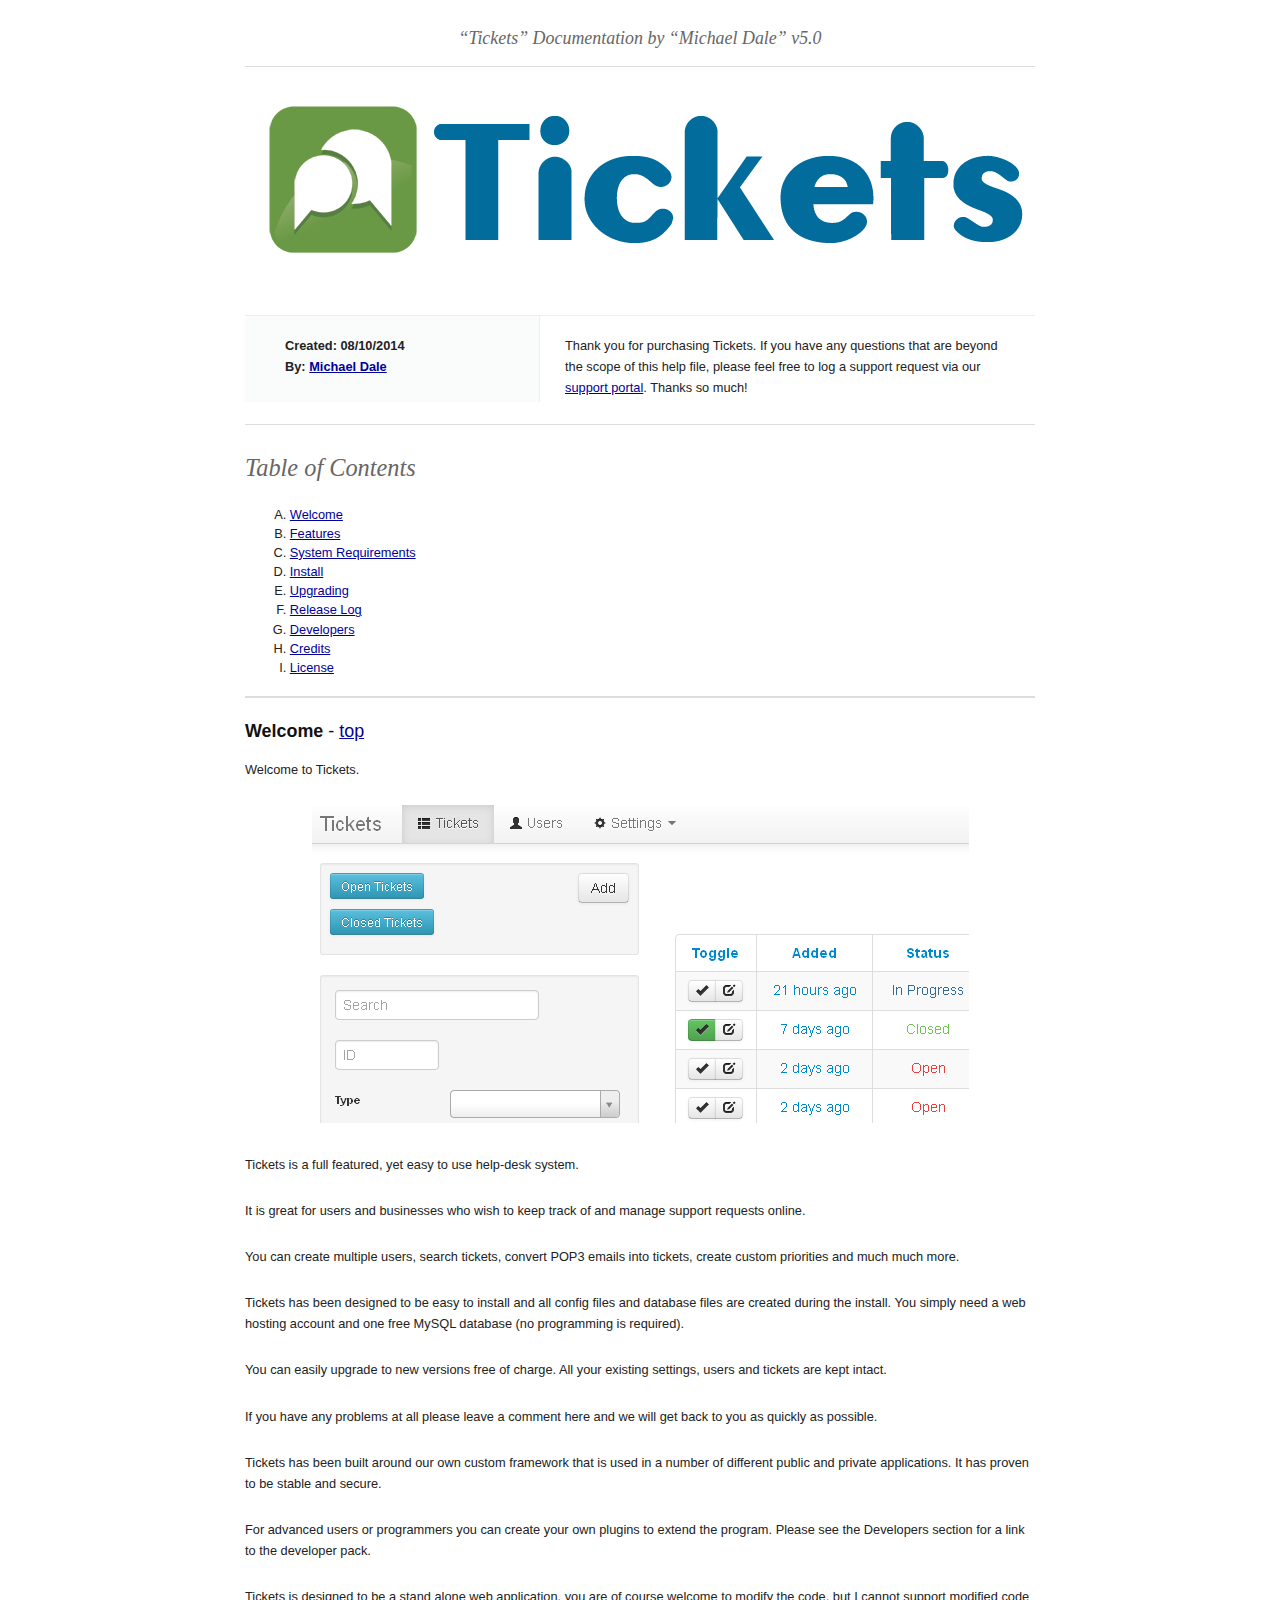
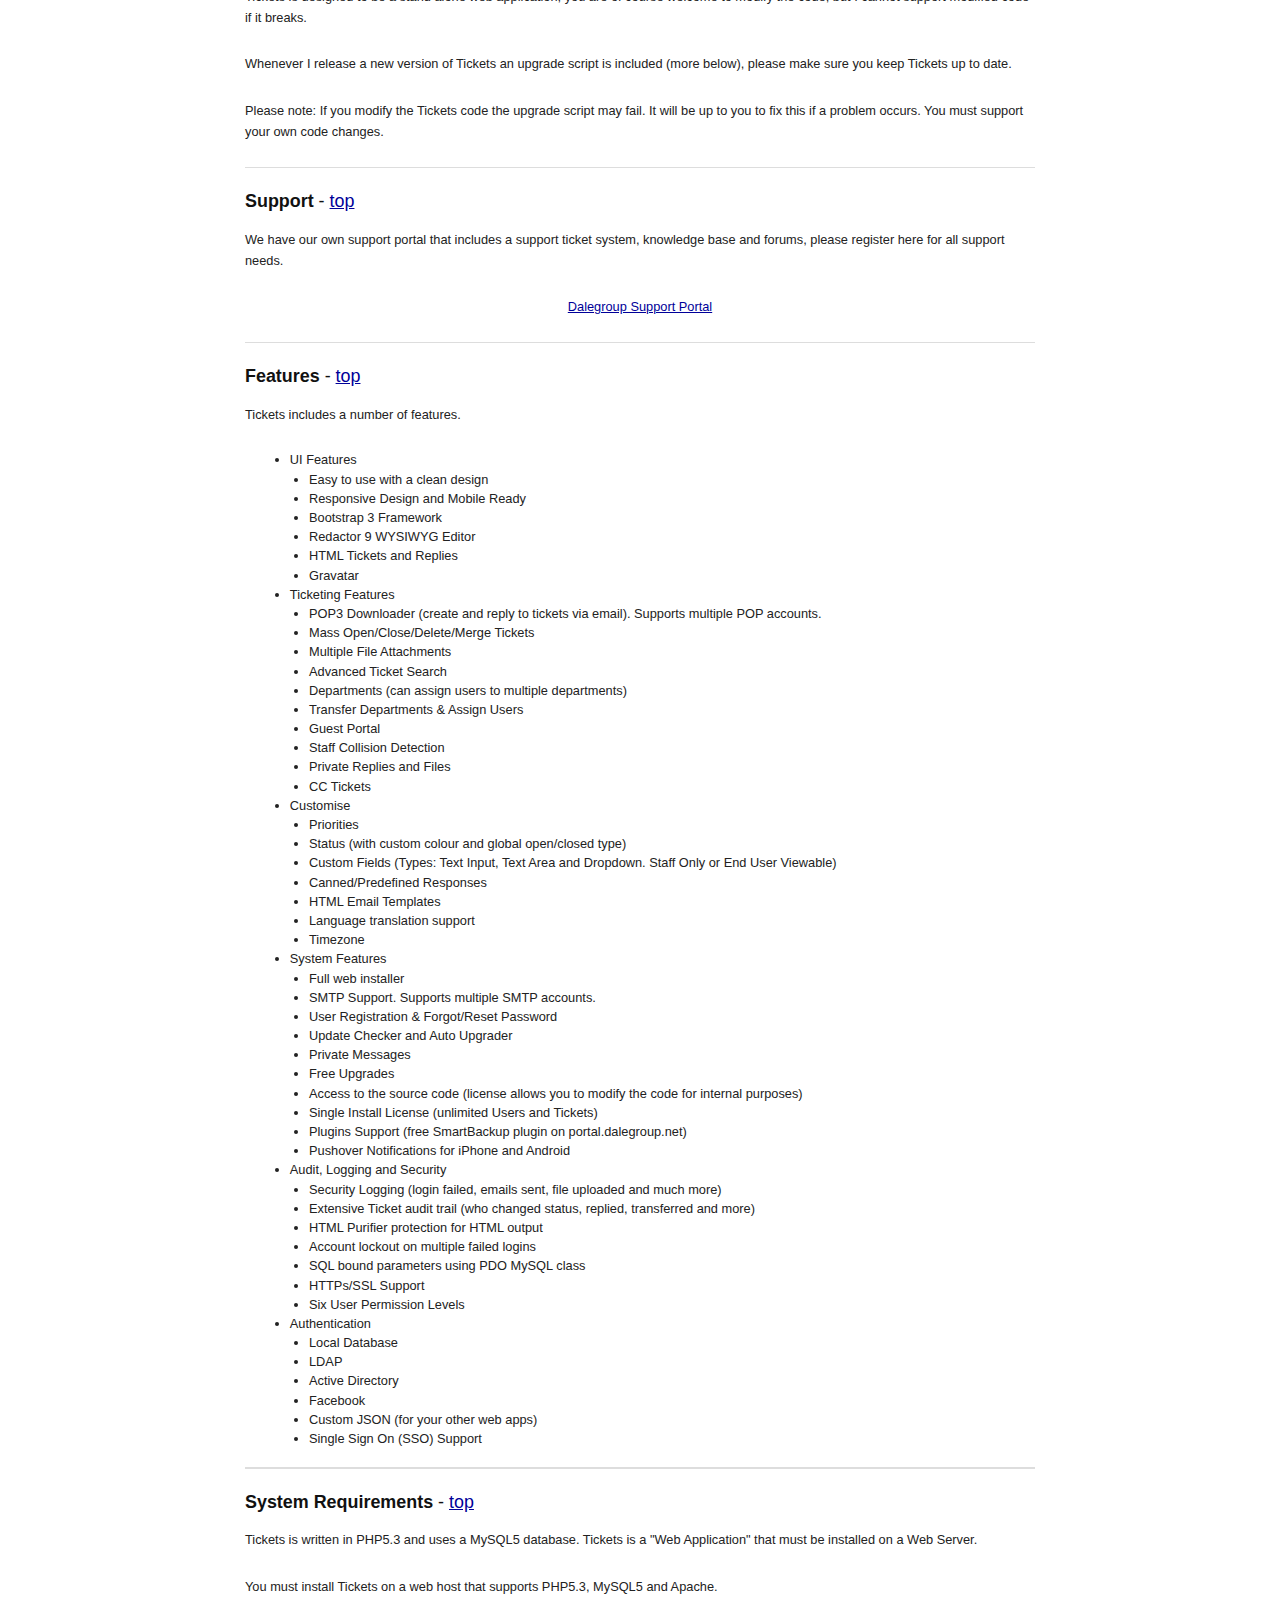
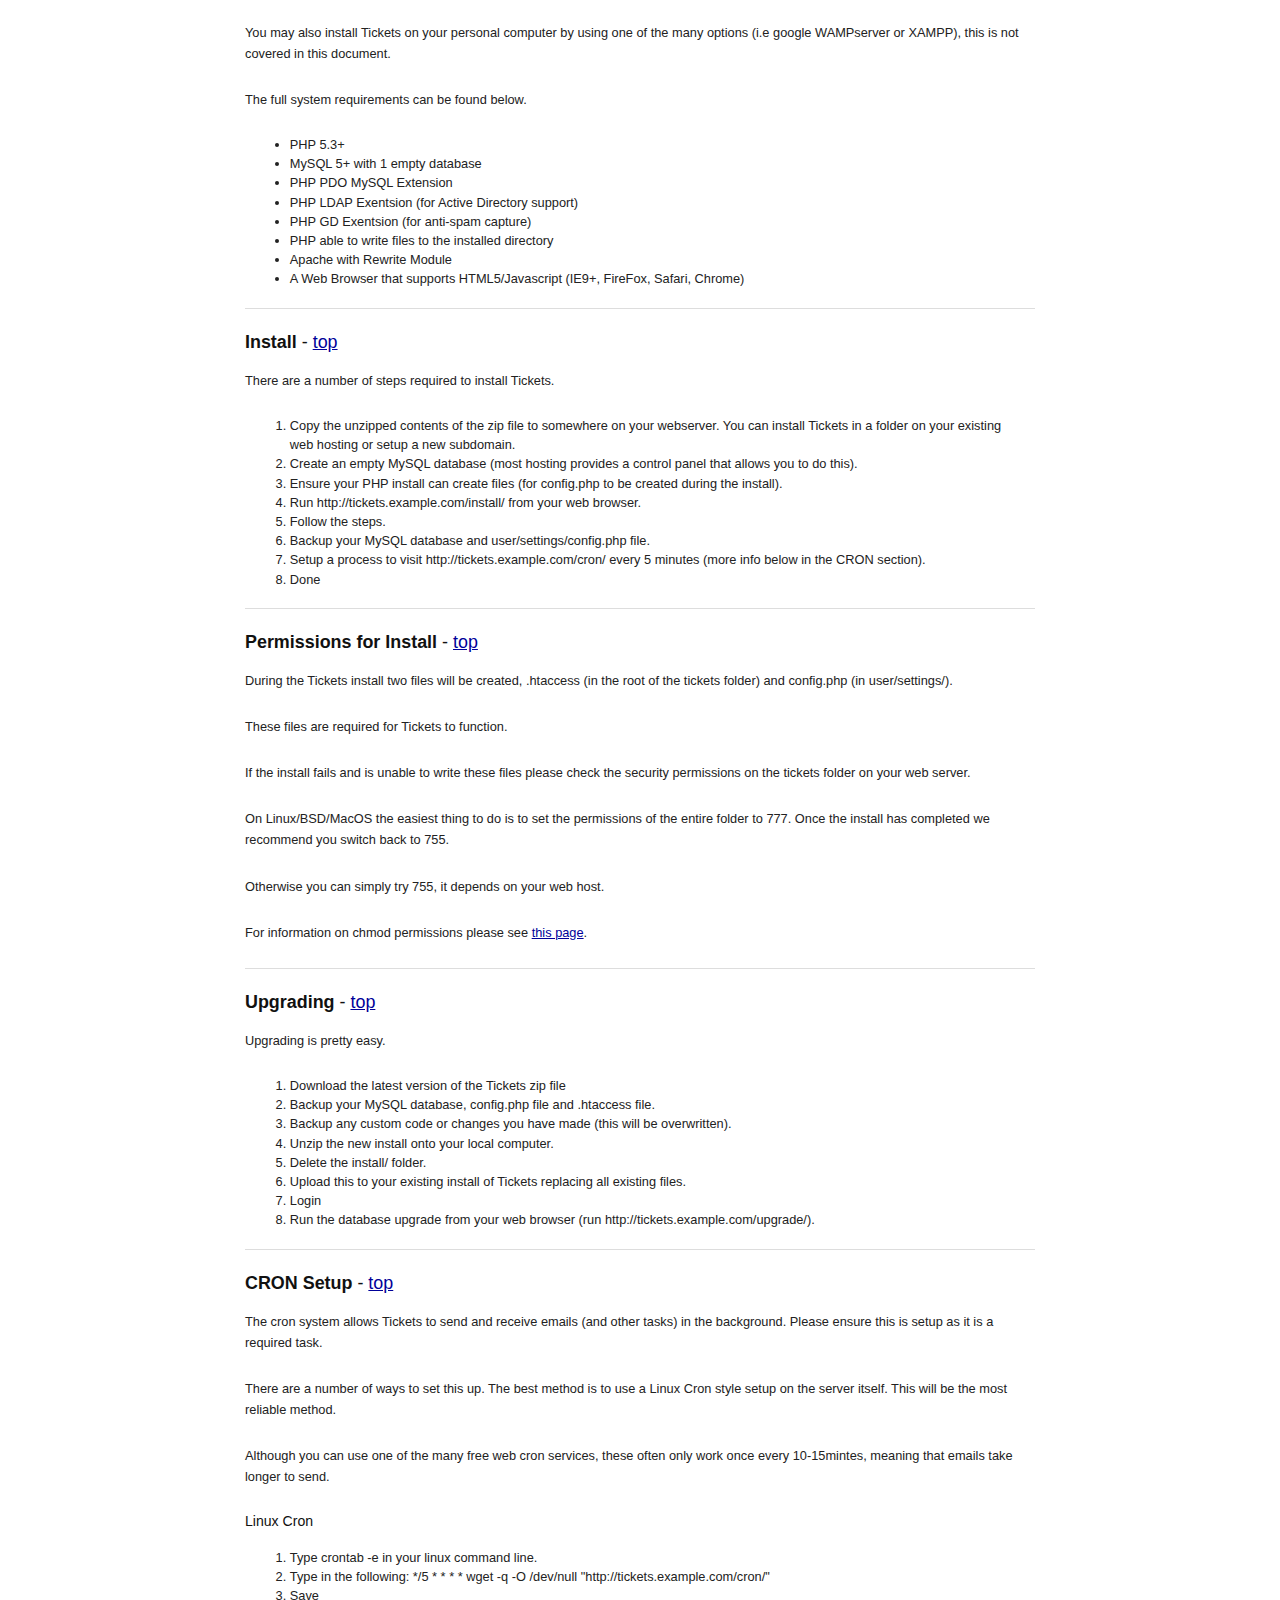
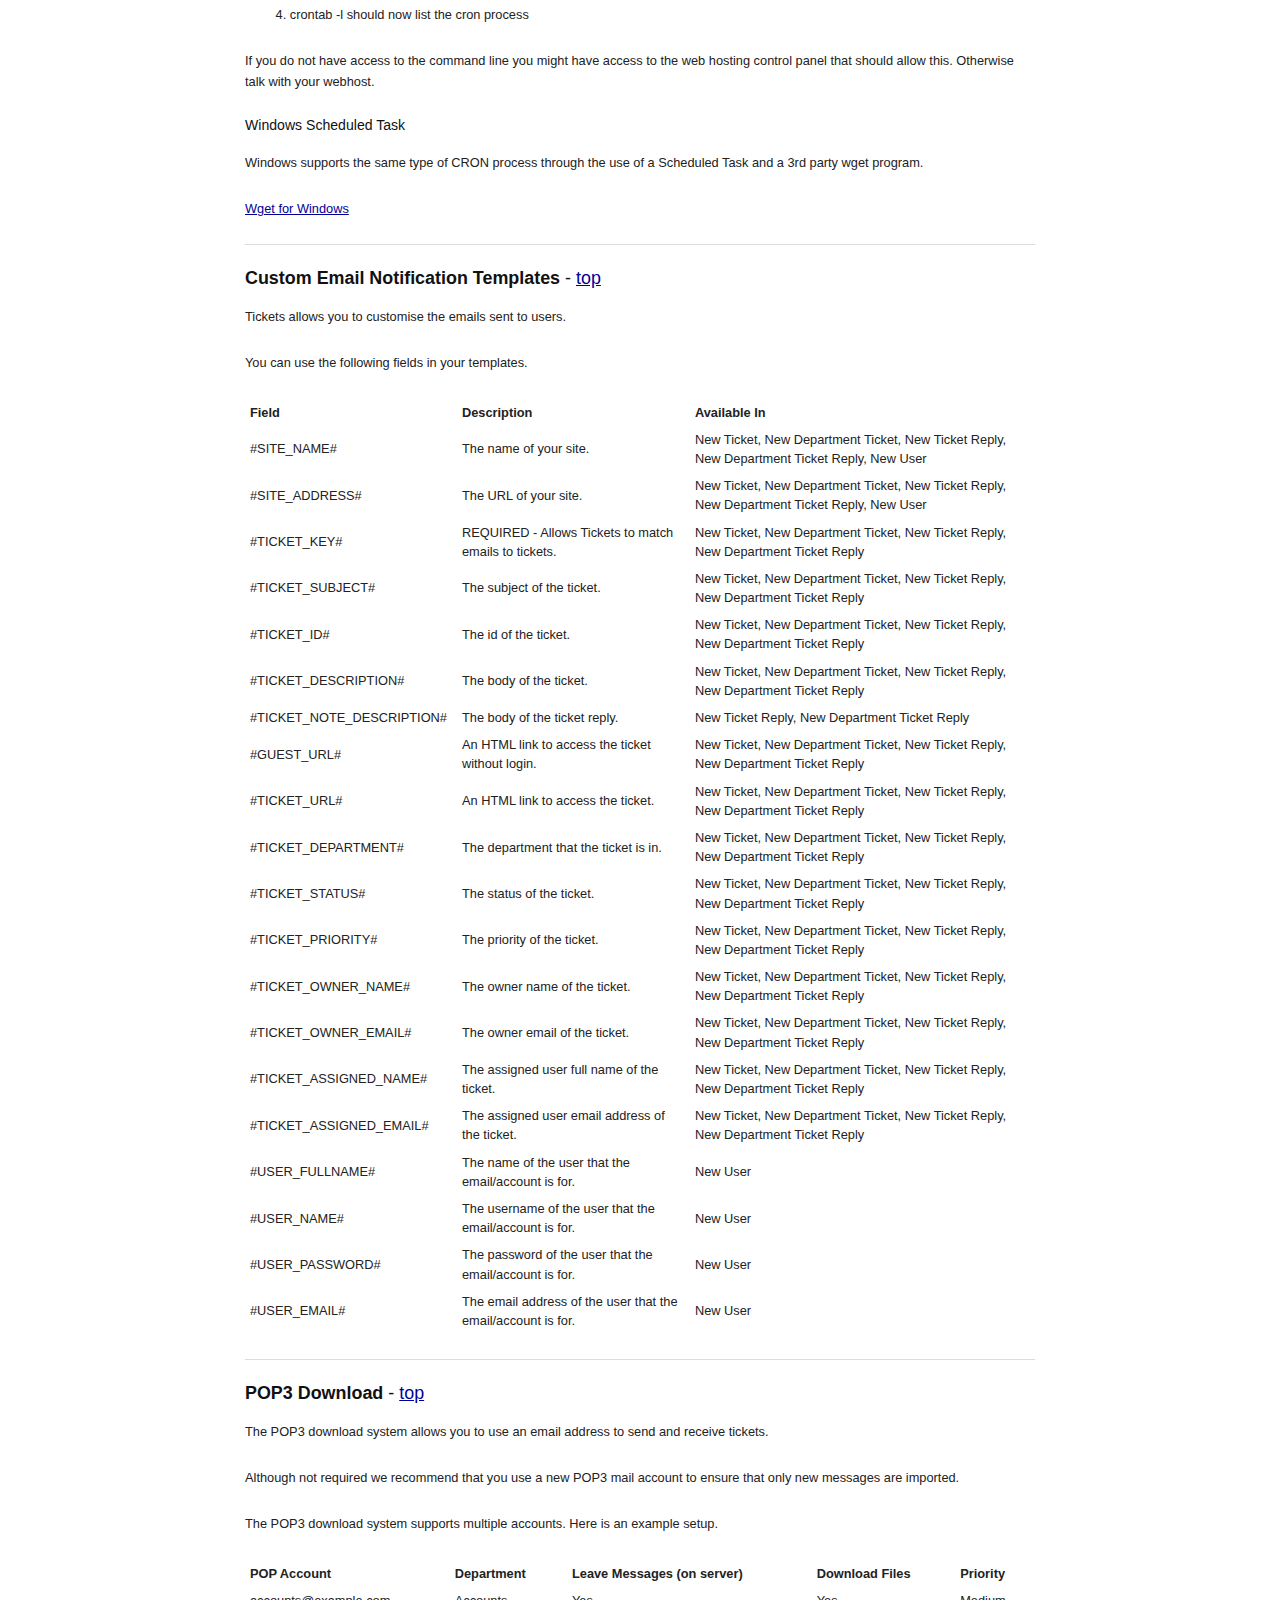
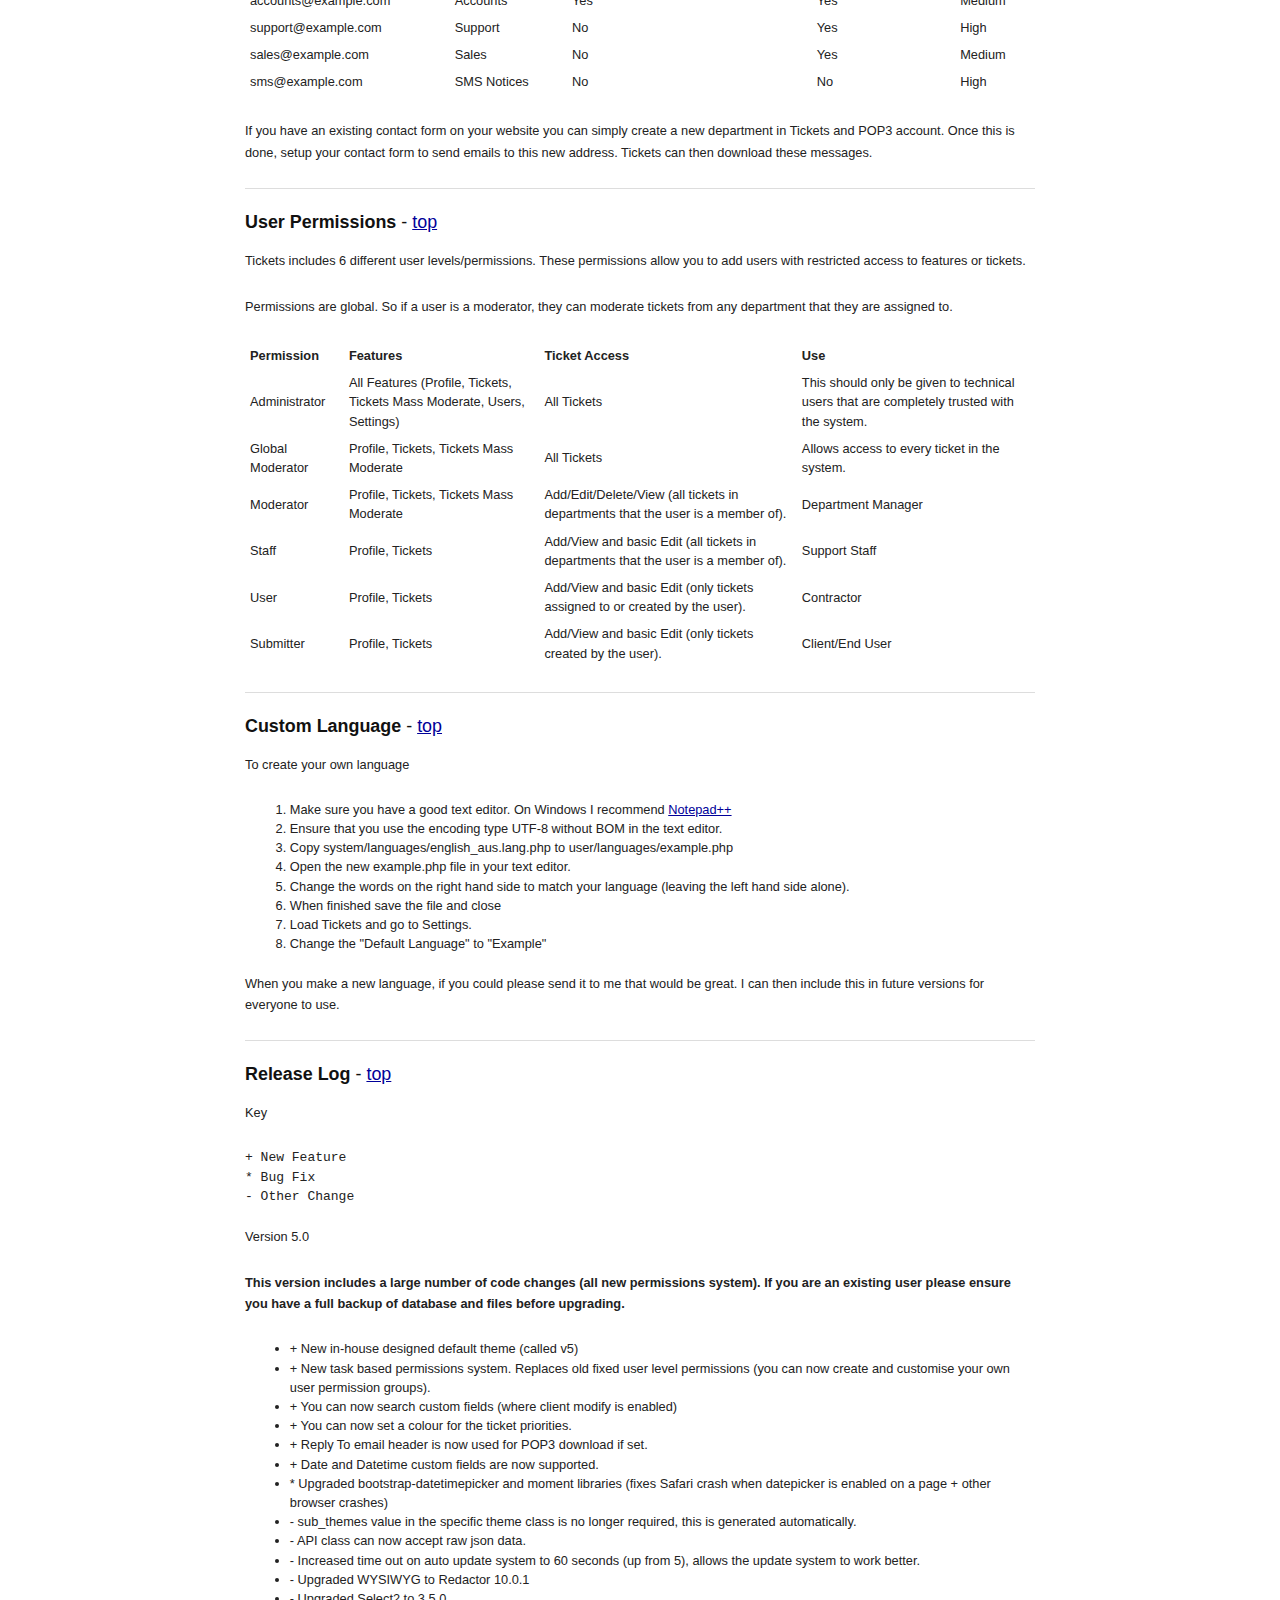
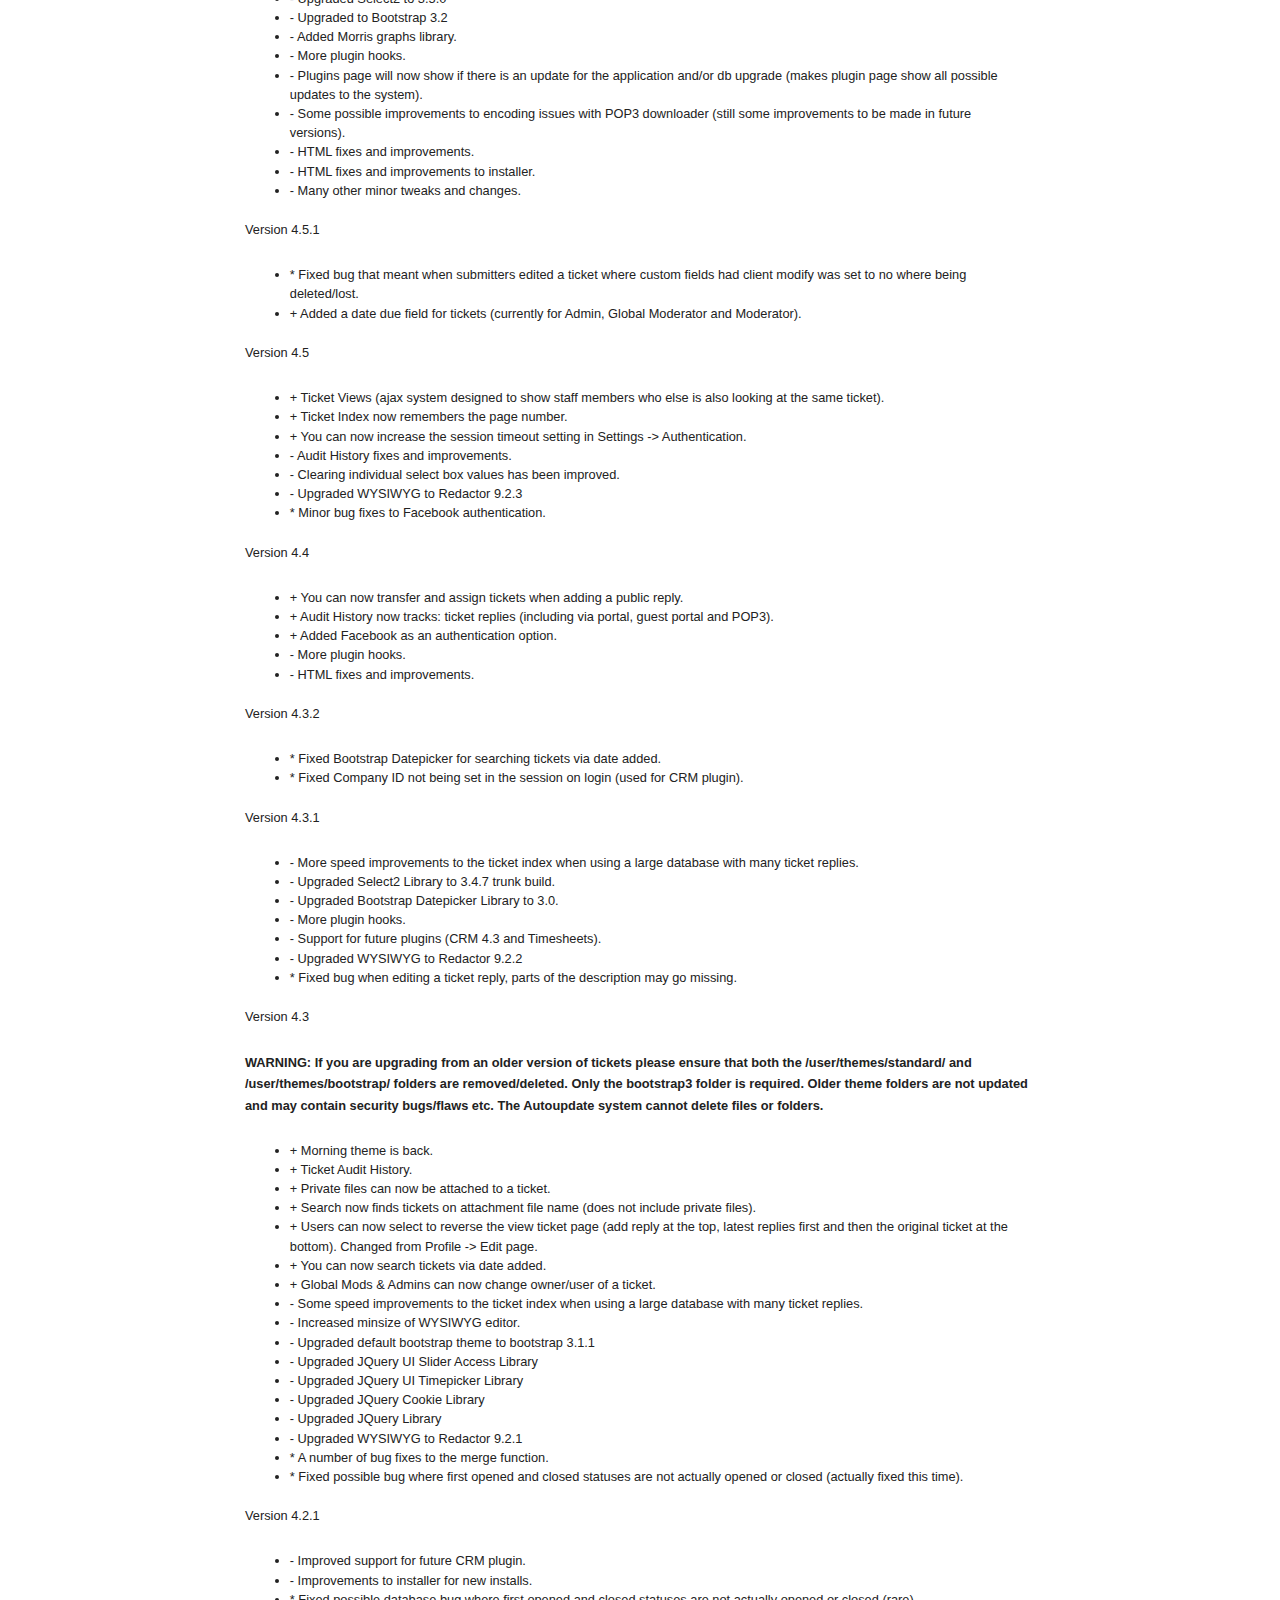
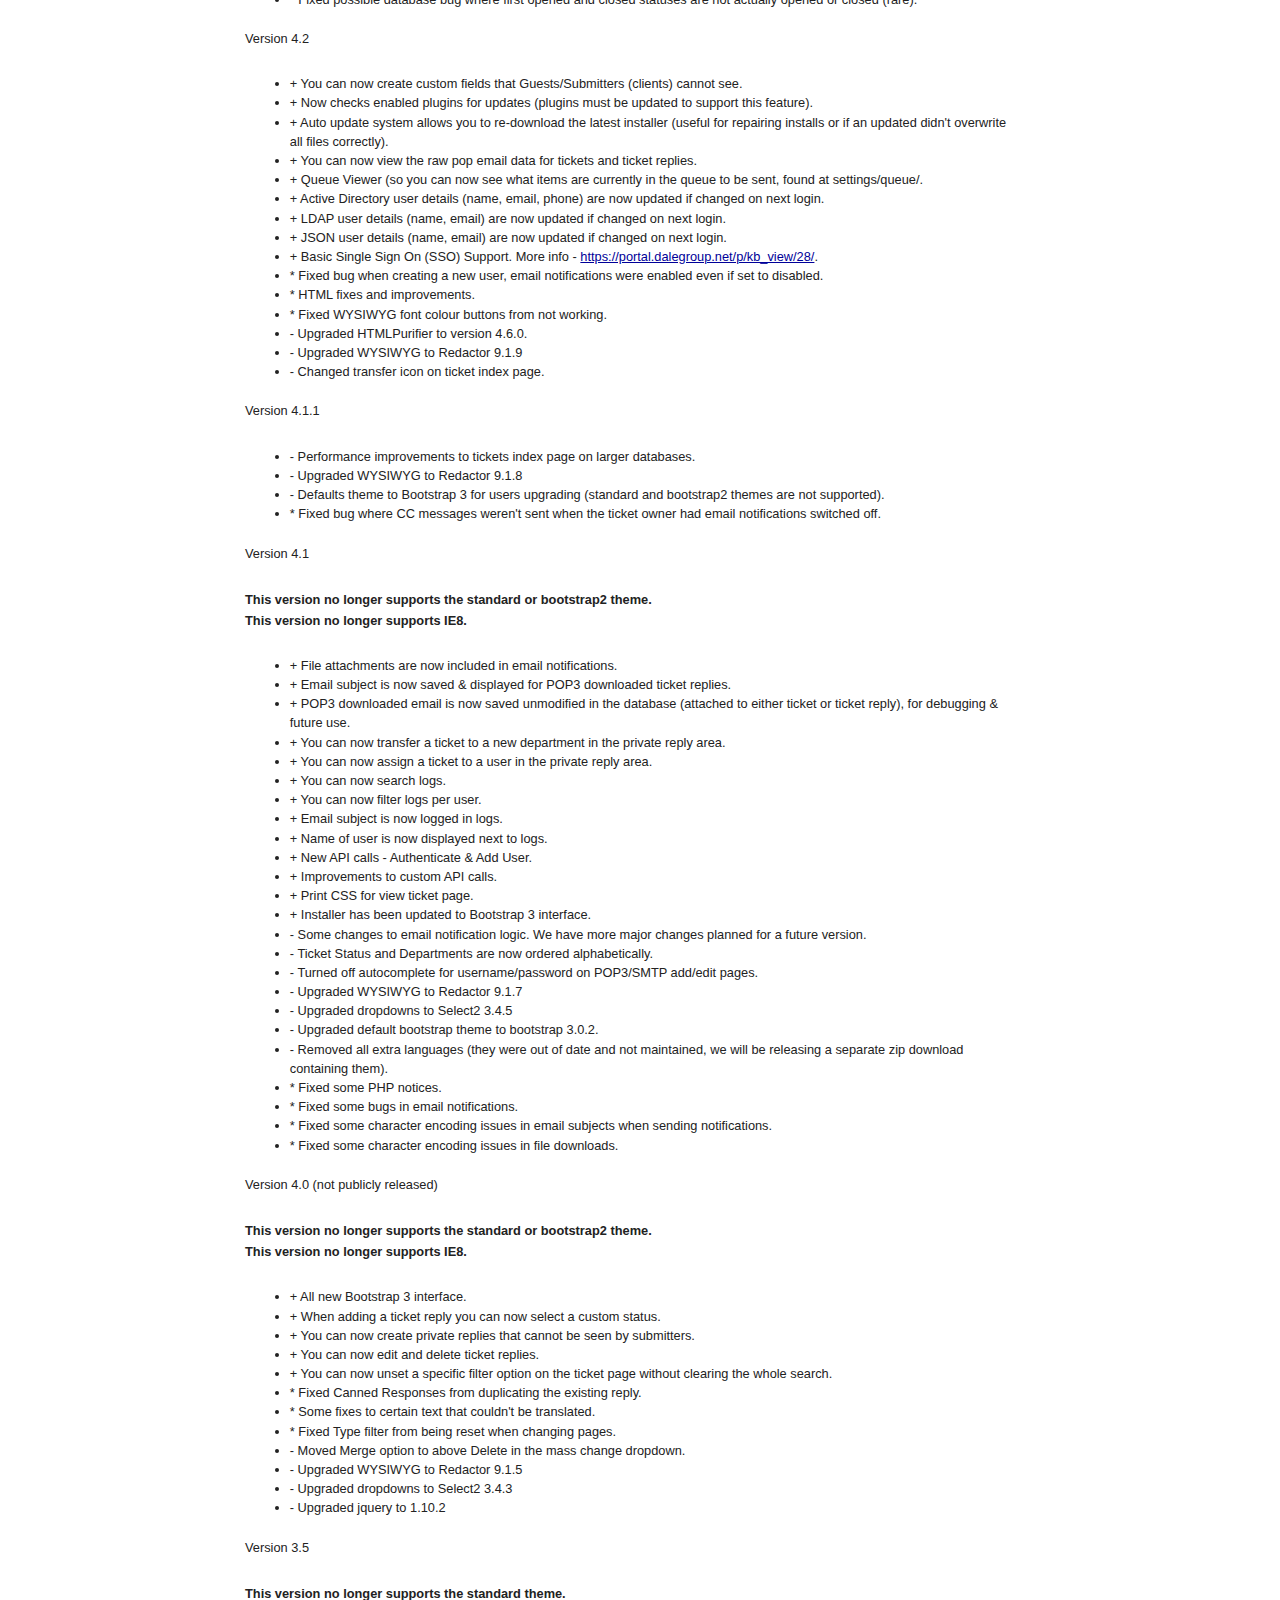
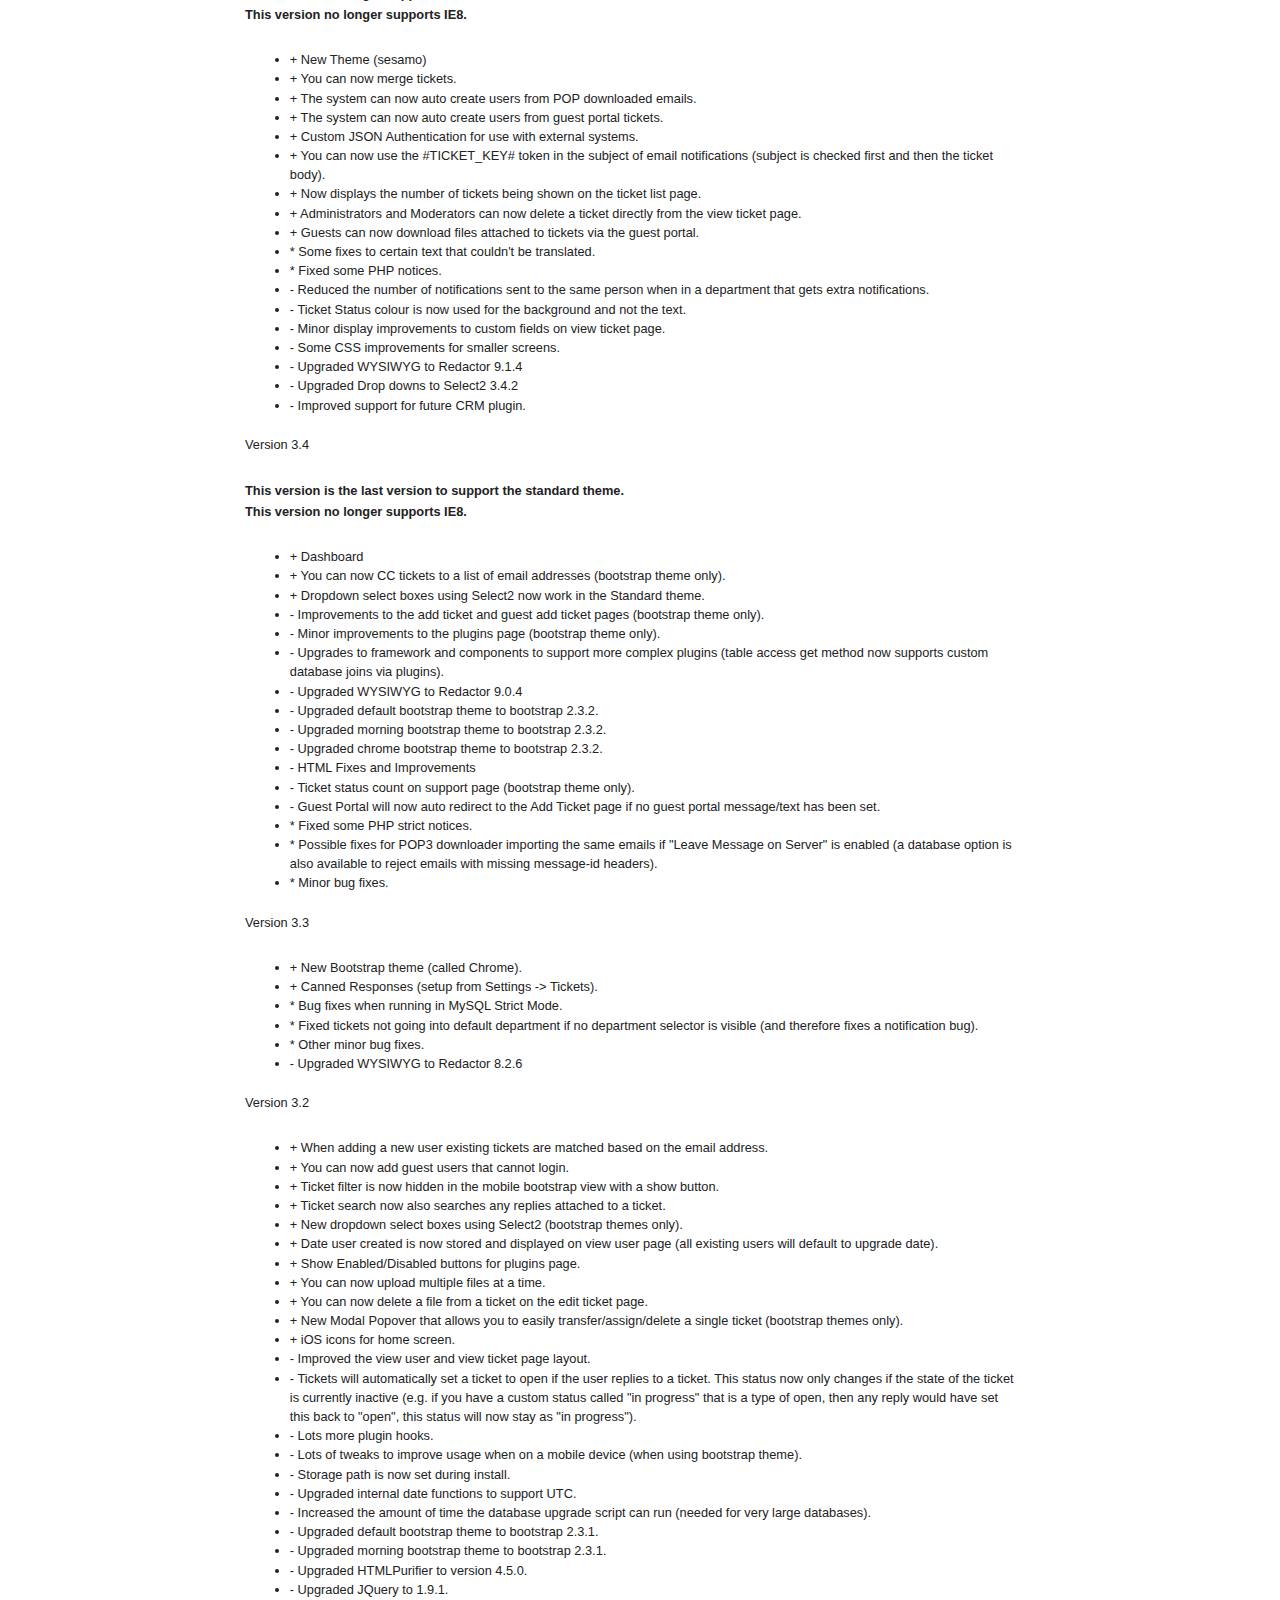
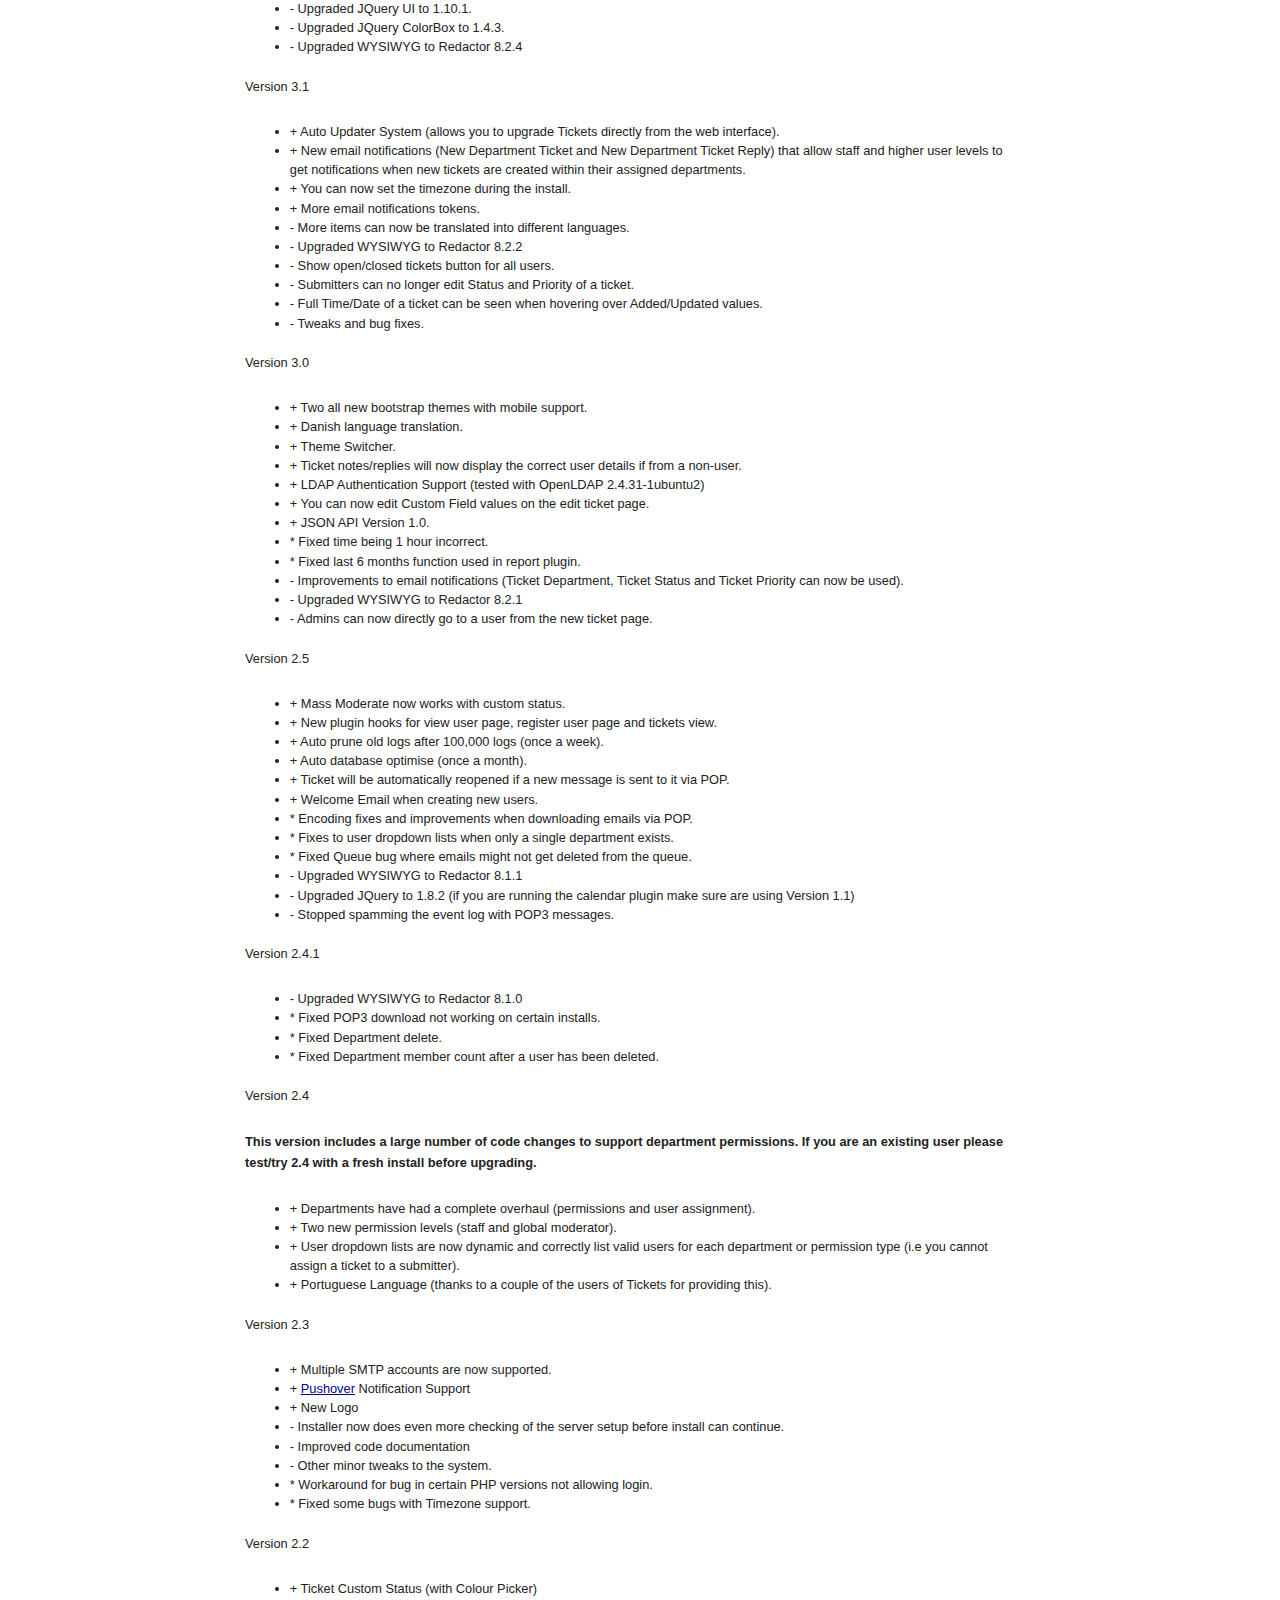
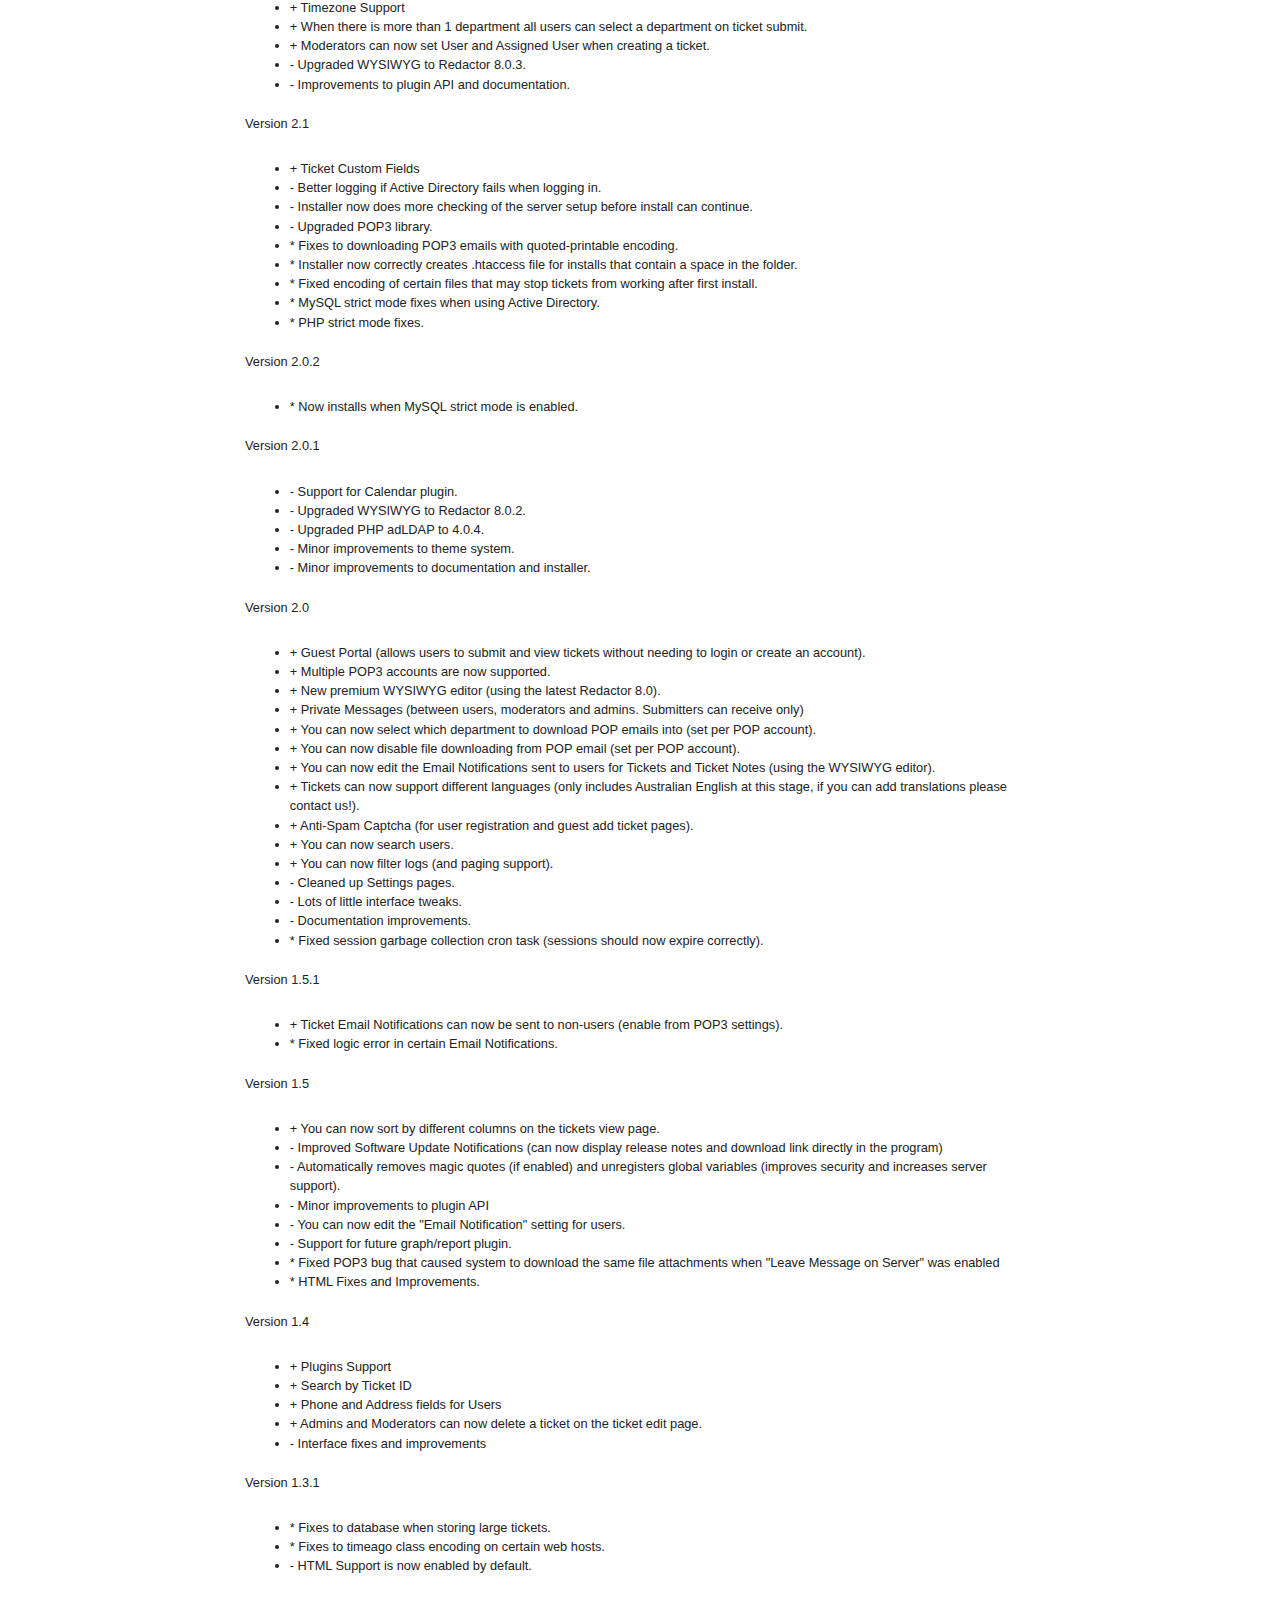
<file: helpdesk2/documentation/index.html>
<!DOCTYPE HTML PUBLIC "-//W3C//DTD HTML 4.01//EN" "http://www.w3.org/TR/html4/strict.dtd">
<head lang="en">
	<meta http-equiv="content-type" content="text/html;charset=utf-8">
	<title>Dalegroup Tickets</title>
	<!-- Framework CSS -->
	<link rel="stylesheet" href="assets/blueprint-css/screen.css" type="text/css" media="screen, projection">
	<link rel="stylesheet" href="assets/blueprint-css/print.css" type="text/css" media="print">
	<!--[if lt IE 8]><link rel="stylesheet" href="assets/blueprint-css/ie.css" type="text/css" media="screen, projection"><![endif]-->
	<link rel="stylesheet" href="assets/blueprint-css/plugins/fancy-type/screen.css" type="text/css" media="screen, projection">
	<style type="text/css" media="screen">
		p, table, hr, .box { margin-bottom:25px; }
		.box p { margin-bottom:10px; }
	</style>
</head>


<body>
	<div class="container">
	
		<h3 class="center alt">&ldquo;Tickets&rdquo; Documentation by &ldquo;Michael Dale&rdquo; v5.0</h3>
		
		<hr>
		
		<h1 class="center"><img src="assets/images/tickets.png" alt="Tickets" /></h1>
		
		<div class="borderTop">
			<div class="span-6 colborder info prepend-1">
				<p class="prepend-top">
					<strong>
					Created: 08/10/2014<br>
					By: <a href="http://codecanyon.net/user/michaeldale">Michael Dale</a><br>
					</strong>
				</p>
			</div><!-- end div .span-6 -->		
	
			<div class="span-12 last">
				<p class="prepend-top append-0">Thank you for purchasing Tickets. If you have any questions that are beyond the scope of this help file, please feel free to log a support request via our <a href="http://portal.dalegroup.net/">support portal</a>. Thanks so much!</p>
			</div>
		</div><!-- end div .borderTop -->
		
		<hr>
		
		<h2 id="toc" class="alt">Table of Contents</h2>
		<ol class="alpha">
			<li><a href="#welcome">Welcome</a></li>
			<li><a href="#features">Features</a></li>
			<li><a href="#requirements">System Requirements</a></li>
			<li><a href="#install">Install</a></li>
			<li><a href="#upgrade">Upgrading</a></li>
			<li><a href="#releaseLog">Release Log</a></li>
			<li><a href="#developers">Developers</a></li>
			<li><a href="#credits">Credits</a></li>
			<li><a href="#license">License</a></li>
		</ol>
		
		<hr>
		
		<h3 id="welcome"><strong>Welcome</strong> - <a href="#toc">top</a></h3>
	
		<p>Welcome to Tickets.</p>
	
		<p class="center"><img src="assets/images/tickets32.png" alt="Tickets" /></p>
		
		
		<p>Tickets is a full featured, yet easy to use help-desk system.</p>

		<p>It is great for users and businesses who wish to keep track of and manage support requests online.</p>

		<p>You can create multiple users, search tickets, convert POP3 emails into tickets, create custom priorities and much much more.</p>

		<p>Tickets has been designed to be easy to install and all config files and database files are created during the install. You simply need a web hosting account and one free MySQL database (no programming is required).</p>

		<p>You can easily upgrade to new versions free of charge. All your existing settings, users and tickets are kept intact.</p>

		<p>If you have any problems at all please leave a comment here and we will get back to you as quickly as possible.</p>

		<p>Tickets has been built around our own custom framework that is used in a number of different public and private applications. It has proven to be stable and secure.</p>

		<p>For advanced users or programmers you can create your own plugins to extend the program. Please see the Developers section for a link to the developer pack.</p>
				
		<p>Tickets is designed to be a stand alone web application, you are of course welcome to modify the code, but I cannot support modified code if it breaks.</p>
		
		<p>Whenever I release a new version of Tickets an upgrade script is included (more below), please make sure you keep Tickets up to date.</p>
		
		<p>Please note: If you modify the Tickets code the upgrade script may fail. It will be up to you to fix this if a problem occurs. You must support your own code changes.</p>
	
		<hr>
		
		<h3 id="support"><strong>Support</strong> - <a href="#toc">top</a></h3>
		
		<p>We have our own support portal that includes a support ticket system, knowledge base and forums, please register here for all support needs.</p>
		
		<p class="center"><a href="http://portal.dalegroup.net" class="button">Dalegroup Support Portal</a></p>
						
		<hr>

		<h3 id="features"><strong>Features</strong> - <a href="#toc">top</a></h3>
		
		<p>Tickets includes a number of features.</p>
		
		<ul>			
			<li>UI Features
				<ul>
					<li>Easy to use with a clean design</li>
					<li>Responsive Design and Mobile Ready</li>
					<li>Bootstrap 3 Framework</li>
					<li>Redactor 9 WYSIWYG Editor</li>
					<li>HTML Tickets and Replies</li>
					<li>Gravatar</li>
				</ul>
			</li>
			
			<li>Ticketing Features
				<ul>
					<li>POP3 Downloader (create and reply to tickets via email). Supports multiple POP accounts.</li>
					<li>Mass Open/Close/Delete/Merge Tickets</li>
					<li>Multiple File Attachments</li>
					<li>Advanced Ticket Search</li>
					<li>Departments (can assign users to multiple departments)</li>
					<li>Transfer Departments &amp; Assign Users</li>
					<li>Guest Portal</li>
					<li>Staff Collision Detection</li>
					<li>Private Replies and Files</li>
					<li>CC Tickets</li>
				</ul>
			</li>
				<li>Customise
				<ul>
					<li>Priorities</li>
					<li>Status (with custom colour and global open/closed type)</li>
					<li>Custom Fields (Types: Text Input, Text Area and Dropdown. Staff Only or End User Viewable)</li>
					<li>Canned/Predefined Responses</li>
					<li>HTML Email Templates</li>
					<li>Language translation support</li>
					<li>Timezone</li>
				</ul>
			</li>		
			<li>System Features
				<ul>
					<li>Full web installer</li>
					<li>SMTP Support. Supports multiple SMTP accounts.</li>
					<li>User Registration &amp; Forgot/Reset Password</li>
					<li>Update Checker and Auto Upgrader</li>
					<li>Private Messages</li>
					<li>Free Upgrades</li>
					<li>Access to the source code (license allows you to modify the code for internal purposes)</li>
					<li>Single Install License (unlimited Users and Tickets)</li>					
					<li>Plugins Support (free SmartBackup plugin on portal.dalegroup.net)</li>
					<li>Pushover Notifications for iPhone and Android</li>
				</ul>
			</li>
			
			<li>Audit, Logging and Security
				<ul>
					<li>Security Logging (login failed, emails sent, file uploaded and much more)</li>
					<li>Extensive Ticket audit trail (who changed status, replied, transferred and more)</li>
					<li>HTML Purifier protection for HTML output</li>
					<li>Account lockout on multiple failed logins</li>
					<li>SQL bound parameters using PDO MySQL class</li>
					<li>HTTPs/SSL Support</li>
					<li>Six User Permission Levels</li>
				</ul>
			</li>
			
			<li>Authentication
				<ul>
					<li>Local Database</li>
					<li>LDAP</li>
					<li>Active Directory</li>
					<li>Facebook</li>
					<li>Custom JSON (for your other web apps)</li>
					<li>Single Sign On (SSO) Support</li>
				</ul>
			</li>
			
		</ul>
	

		<hr>
		
		<h3 id="requirements"><strong>System Requirements</strong> - <a href="#toc">top</a></h3>

		<p>Tickets is written in PHP5.3 and uses a MySQL5 database. Tickets is a "Web Application" that must be installed on a Web Server.</p>

		<p>You must install Tickets on a web host that supports PHP5.3, MySQL5 and Apache.</p>
		
		<p>You may also install Tickets on your personal computer by using one of the many options (i.e google WAMPserver or XAMPP), this is not covered in this document.</p>
		
		<p>The full system requirements can be found below.</p>
		<ul>
			<li>PHP 5.3+</li>
			<li>MySQL 5+ with 1 empty database</li>
			<li>PHP PDO MySQL Extension</li>
			<li>PHP LDAP Exentsion (for Active Directory support)</li>
			<li>PHP GD Exentsion (for anti-spam capture)</li>
			<li>PHP able to write files to the installed directory</li>
			<li>Apache with Rewrite Module</li>
			<li>A Web Browser that supports HTML5/Javascript (IE9+, FireFox, Safari, Chrome)</li>
		</ul>

		<hr>
		
		<h3 id="install"><strong>Install</strong> - <a href="#toc">top</a></h3>
		
		<p>There are a number of steps required to install Tickets.</p>
		
		<ol>
			<li>Copy the unzipped contents of the zip file to somewhere on your webserver. You can install Tickets in a folder on your existing web hosting or setup a new subdomain.</li>
			<li>Create an empty MySQL database (most hosting provides a control panel that allows you to do this).</li>
			<li>Ensure your PHP install can create files (for config.php to be created during the install).</li>
			<li>Run http://tickets.example.com/install/ from your web browser.</li>
			<li>Follow the steps.</li>
			<li>Backup your MySQL database and user/settings/config.php file.</li>
			<li>Setup a process to visit http://tickets.example.com/cron/ every 5 minutes (more info below in the CRON section).</li>
			<li>Done</li>
		</ol>
		
		<hr>
		
		<h3 id="permissions"><strong>Permissions for Install</strong> - <a href="#toc">top</a></h3>

		<p>During the Tickets install two files will be created, .htaccess (in the root of the tickets folder) and config.php (in user/settings/).</p>
		
		<p>These files are required for Tickets to function.</p>
		
		<p>If the install fails and is unable to write these files please check the security permissions on the tickets folder on your web server.</p>
		
		<p>On Linux/BSD/MacOS the easiest thing to do is to set the permissions of the entire folder to 777. Once the install has completed we recommend you switch back to 755.</p>

		<p>Otherwise you can simply try 755, it depends on your web host.</p>
		
		<p>For information on chmod permissions please see <a href="http://michaeldale.com.au/archive/2005/03/04/basics-of-chmod/">this page</a>.</p>
		
		<hr>
		
				
		<h3 id="upgrade"><strong>Upgrading</strong> - <a href="#toc">top</a></h3>
		
		<p>Upgrading is pretty easy.</p>
		
		<ol>
			<li>Download the latest version of the Tickets zip file</li>
			<li>Backup your MySQL database, config.php file and .htaccess file.</li>
			<li>Backup any custom code or changes you have made (this will be overwritten).</li>
			<li>Unzip the new install onto your local computer.</li>
			<li>Delete the install/ folder.</li>
			<li>Upload this to your existing install of Tickets replacing all existing files.</li>
			<li>Login</li>
			<li>Run the database upgrade from your web browser (run http://tickets.example.com/upgrade/).</li>
		</ol>
		
		<hr>
		
		<h3 id="cron"><strong>CRON Setup</strong> - <a href="#toc">top</a></h3>
		
		<p>The cron system allows Tickets to send and receive emails (and other tasks) in the background. Please ensure this is setup as it is a required task.</p>
		
		<p>There are a number of ways to set this up. The best method is to use a Linux Cron style setup on the server itself. This will be the most reliable method.</p>
		
		<p>Although you can use one of the many free web cron services, these often only work once every 10-15mintes, meaning that emails take longer to send.</p>
		
		<h4>Linux Cron</h4>
		
		<ol>
			<li>Type crontab -e in your linux command line.</li>
			<li>Type in the following: */5 * * * * wget -q -O /dev/null "http://tickets.example.com/cron/"</li>
			<li>Save</li>
			<li>crontab -l should now list the cron process</p>
		</ol>
		
		<p>If you do not have access to the command line you might have access to the web hosting control panel that should allow this. Otherwise talk with your webhost.</p>
		
		<h4>Windows Scheduled Task</h4>
		
		<p>Windows supports the same type of CRON process through the use of a Scheduled Task and a 3rd party wget program.</p>
		
		<p><a href="http://gnuwin32.sourceforge.net/packages/wget.htm">Wget for Windows</a></p>
		
		<hr>
				
				
		<h3 id="email_templates"><strong>Custom Email Notification Templates</strong> - <a href="#toc">top</a></h3>

		<p>Tickets allows you to customise the emails sent to users.</p>
		
		<p>You can use the following fields in your templates.</p>
		
		<table class="data-table">
			<tr>
				<th>Field</th>
				<th>Description</th>
				<th>Available In</th>

			</tr>

			<tr>
				<td class="centre">#SITE_NAME#</td>
				<td class="centre">The name of your site.</td>
				<td class="centre">New Ticket, New Department Ticket, New Ticket Reply, New Department Ticket Reply, New User</td>
			</tr>
			<tr>
				<td class="centre">#SITE_ADDRESS#</td>
				<td class="centre">The URL of your site.</td>
				<td class="centre">New Ticket, New Department Ticket, New Ticket Reply, New Department Ticket Reply, New User</td>
			</tr>
			<tr>
				<td class="centre">#TICKET_KEY#</td>
				<td class="centre">REQUIRED - Allows Tickets to match emails to tickets.</td>
				<td class="centre">New Ticket, New Department Ticket, New Ticket Reply, New Department Ticket Reply</td>
			</tr>
			<tr>
				<td class="centre">#TICKET_SUBJECT#</td>
				<td class="centre">The subject of the ticket.</td>
				<td class="centre">New Ticket, New Department Ticket, New Ticket Reply, New Department Ticket Reply</td>
			</tr>
			<tr>
				<td class="centre">#TICKET_ID#</td>
				<td class="centre">The id of the ticket.</td>
				<td class="centre">New Ticket, New Department Ticket, New Ticket Reply, New Department Ticket Reply</td>
			</tr>
			<tr>
				<td class="centre">#TICKET_DESCRIPTION#</td>
				<td class="centre">The body of the ticket.</td>
				<td class="centre">New Ticket, New Department Ticket, New Ticket Reply, New Department Ticket Reply</td>
			</tr>		
			<tr>
				<td class="centre">#TICKET_NOTE_DESCRIPTION#</td>
				<td class="centre">The body of the ticket reply.</td>
				<td class="centre">New Ticket Reply, New Department Ticket Reply</td>
			</tr>				
			<tr>
				<td class="centre">#GUEST_URL#</td>
				<td class="centre">An HTML link to access the ticket without login.</td>
				<td class="centre">New Ticket, New Department Ticket, New Ticket Reply, New Department Ticket Reply</td>
			</tr>				
			<tr>
				<td class="centre">#TICKET_URL#</td>
				<td class="centre">An HTML link to access the ticket.</td>
				<td class="centre">New Ticket, New Department Ticket, New Ticket Reply, New Department Ticket Reply</td>
			</tr>	
			
			<tr>
				<td class="centre">#TICKET_DEPARTMENT#</td>
				<td class="centre">The department that the ticket is in.</td>
				<td class="centre">New Ticket, New Department Ticket, New Ticket Reply, New Department Ticket Reply</td>
			</tr>
			<tr>
				<td class="centre">#TICKET_STATUS#</td>
				<td class="centre">The status of the ticket.</td>
				<td class="centre">New Ticket, New Department Ticket, New Ticket Reply, New Department Ticket Reply</td>
			</tr>
			<tr>
				<td class="centre">#TICKET_PRIORITY#</td>
				<td class="centre">The priority of the ticket.</td>
				<td class="centre">New Ticket, New Department Ticket, New Ticket Reply, New Department Ticket Reply</td>
			</tr>						
			<tr>
				<td class="centre">#TICKET_OWNER_NAME#</td>
				<td class="centre">The owner name of the ticket.</td>
				<td class="centre">New Ticket, New Department Ticket, New Ticket Reply, New Department Ticket Reply</td>
			</tr>	
			<tr>
				<td class="centre">#TICKET_OWNER_EMAIL#</td>
				<td class="centre">The owner email of the ticket.</td>
				<td class="centre">New Ticket, New Department Ticket, New Ticket Reply, New Department Ticket Reply</td>
			</tr>	
			<tr>
				<td class="centre">#TICKET_ASSIGNED_NAME#</td>
				<td class="centre">The assigned user full name of the ticket.</td>
				<td class="centre">New Ticket, New Department Ticket, New Ticket Reply, New Department Ticket Reply</td>
			</tr>	
			<tr>
				<td class="centre">#TICKET_ASSIGNED_EMAIL#</td>
				<td class="centre">The assigned user email address of the ticket.</td>
				<td class="centre">New Ticket, New Department Ticket, New Ticket Reply, New Department Ticket Reply</td>
			</tr>				
			<tr>
				<td class="centre">#USER_FULLNAME#</td>
				<td class="centre">The name of the user that the email/account is for.</td>
				<td class="centre">New User</td>
			</tr>
			<tr>
				<td class="centre">#USER_NAME#</td>
				<td class="centre">The username of the user that the email/account is for.</td>
				<td class="centre">New User</td>
			</tr>
			<tr>
				<td class="centre">#USER_PASSWORD#</td>
				<td class="centre">The password of the user that the email/account is for.</td>
				<td class="centre">New User</td>
			</tr>
			<tr>
				<td class="centre">#USER_EMAIL#</td>
				<td class="centre">The email address of the user that the email/account is for.</td>
				<td class="centre">New User</td>
			</tr>
			
		</table>	
		
		<hr>
		
		
		<h3 id="pop3"><strong>POP3 Download</strong> - <a href="#toc">top</a></h3>

		<p>The POP3 download system allows you to use an email address to send and receive tickets.</p>
		
		<p>Although not required we recommend that you use a new POP3 mail account to ensure that only new messages are imported.</p>
		
		<p>The POP3 download system supports multiple accounts. Here is an example setup.</p>
		
		<table class="data-table">
			<tr>
				<th>POP Account</th>
				<th>Department</th>
				<th>Leave Messages (on server)</th>
				<th>Download Files</th>
				<th>Priority</th>
			</tr>

			<tr>
				<td class="centre">accounts@example.com</td>
				<td class="centre">Accounts</td>
				<td class="centre">Yes</td>
				<td class="centre">Yes</td>
				<td class="centre">Medium</td>
			</tr>
			<tr>
				<td class="centre">support@example.com</td>
				<td class="centre">Support</td>
				<td class="centre">No</td>
				<td class="centre">Yes</td>
				<td class="centre">High</td>
			</tr>
			<tr>
				<td class="centre">sales@example.com</td>
				<td class="centre">Sales</td>
				<td class="centre">No</td>
				<td class="centre">Yes</td>
				<td class="centre">Medium</td>
			</tr>
			<tr>
				<td class="centre">sms@example.com</td>
				<td class="centre">SMS Notices</td>
				<td class="centre">No</td>
				<td class="centre">No</td>
				<td class="centre">High</td>
			</tr>
			
		</table>
		
		<p>If you have an existing contact form on your website you can simply create a new department in Tickets and POP3 account. Once this is done, setup your contact form to send emails to this new address. Tickets can then download these messages.</p>
		
		<hr>		
		
		<h3 id="user_permissions"><strong>User Permissions</strong> - <a href="#toc">top</a></h3>
		
		<p>Tickets includes 6 different user levels/permissions. These permissions allow you to add users with restricted access to features or tickets.</p>

		<p>Permissions are global. So if a user is a moderator, they can moderate tickets from any department that they are assigned to.</p>
		
		<table class="data-table">
			<tr>
				<th>Permission</th>
				<th>Features</th>
				<th>Ticket Access</th>
				<th>Use</th>
			</tr>

			<tr>
				<td class="centre">Administrator</td>
				<td class="centre">All Features (Profile, Tickets, Tickets Mass Moderate, Users, Settings)</td>
				<td class="centre">All Tickets</td>
				<td class="centre">This should only be given to technical users that are completely trusted with the system.</td>
			</tr>
			<tr>
				<td class="centre">Global Moderator</td>
				<td class="centre">Profile, Tickets, Tickets Mass Moderate</td>
				<td class="centre">All Tickets</td>
				<td class="centre">Allows access to every ticket in the system.</td>
			</tr>
			<tr>
				<td class="centre">Moderator</td>
				<td class="centre">Profile, Tickets, Tickets Mass Moderate</td>
				<td class="centre">Add/Edit/Delete/View (all tickets in departments that the user is a member of).</td>
				<td class="centre">Department Manager</td>
			</tr>
			<tr>
				<td class="centre">Staff</td>
				<td class="centre">Profile, Tickets</td>
				<td class="centre">Add/View and basic Edit (all tickets in departments that the user is a member of).</td>
				<td class="centre">Support Staff</td>
			</tr>
			<tr>
				<td class="centre">User</td>
				<td class="centre">Profile, Tickets</td>
				<td class="centre">Add/View and basic Edit (only tickets assigned to or created by the user).</td>
				<td class="centre">Contractor</td>
			</tr>			
			<tr>
				<td class="centre">Submitter</td>
				<td class="centre">Profile, Tickets</td>
				<td class="centre">Add/View and basic Edit (only tickets created by the user).</td>
				<td class="centre">Client/End User</td>
			</tr>	
		</table>	
		
		<hr>
		
		<h3 id="language"><strong>Custom Language</strong> - <a href="#toc">top</a></h3>

		<p>To create your own language</p>
		
		<ol>
			<li>Make sure you have a good text editor. On Windows I recommend <a href="http://notepad-plus-plus.org">Notepad++</a></li>
			<li>Ensure that you use the encoding type UTF-8 without BOM in the text editor.</li>
			<li>Copy system/languages/english_aus.lang.php to user/languages/example.php</li>
			<li>Open the new example.php file in your text editor.</li>
			<li>Change the words on the right hand side to match your language (leaving the left hand side alone).</li>
			<li>When finished save the file and close</li>
			<li>Load Tickets and go to Settings.</li>
			<li>Change the "Default Language" to "Example"</li>
		</ol>

		<p>When you make a new language, if you could please send it to me that would be great. I can then include this in future versions for everyone to use.</p>
				
		<hr>
		
		<h3 id="releaseLog"><strong>Release Log</strong> - <a href="#toc">top</a></h3>
		
				
		<p>Key</p>
<pre>
+ New Feature
* Bug Fix
- Other Change
</pre>	

		<p>Version 5.0</p>
		<p><strong>This version includes a large number of code changes (all new permissions system). If you are an existing user please ensure you have a full backup of database and files before upgrading.</strong></p>

		<ul>
			<li>+ New in-house designed default theme (called v5)</li>
			<li>+ New task based permissions system. Replaces old fixed user level permissions (you can now create and customise your own user permission groups).</li>
			<li>+ You can now search custom fields (where client modify is enabled)</li>
			<li>+ You can now set a colour for the ticket priorities.</li>
			<li>+ Reply To email header is now used for POP3 download if set.</li>
			<li>+ Date and Datetime custom fields are now supported.</li>
			<li>* Upgraded bootstrap-datetimepicker and moment libraries (fixes Safari crash when datepicker is enabled on a page + other browser crashes)</li>
			<li>- sub_themes value in the specific theme class is no longer required, this is generated automatically.</li>
			<li>- API class can now accept raw json data.</li>
			<li>- Increased time out on auto update system to 60 seconds (up from 5), allows the update system to work better.</li>
			<li>- Upgraded WYSIWYG to Redactor 10.0.1</li>
			<li>- Upgraded Select2 to 3.5.0</li>
			<li>- Upgraded to Bootstrap 3.2</li>
			<li>- Added Morris graphs library.</li>
			<li>- More plugin hooks.</li>
			<li>- Plugins page will now show if there is an update for the application and/or db upgrade (makes plugin page show all possible updates to the system).</li>
			<li>- Some possible improvements to encoding issues with POP3 downloader (still some improvements to be made in future versions).</li>
			<li>- HTML fixes and improvements.</li>
			<li>- HTML fixes and improvements to installer.</li>			
			<li>- Many other minor tweaks and changes.</li>
		</ul>		
		

		<p>Version 4.5.1</p>
		<ul>
			<li>* Fixed bug that meant when submitters edited a ticket where custom fields had client modify was set to no where being deleted/lost.</li>
			<li>+ Added a date due field for tickets (currently for Admin, Global Moderator and Moderator).</li>
		</ul>

		<p>Version 4.5</p>
		<ul>
			<li>+ Ticket Views (ajax system designed to show staff members who else is also looking at the same ticket).</li>
			<li>+ Ticket Index now remembers the page number.</li>
			<li>+ You can now increase the session timeout setting in Settings -> Authentication.</li>
			<li>- Audit History fixes and improvements.</li>
			<li>- Clearing individual select box values has been improved.</li>
			<li>- Upgraded WYSIWYG to Redactor 9.2.3</li>
			<li>* Minor bug fixes to Facebook authentication.</li>
		</ul>

		<p>Version 4.4</p>
		
		<ul>
			<li>+ You can now transfer and assign tickets when adding a public reply.</li>
			<li>+ Audit History now tracks: ticket replies (including via portal, guest portal and POP3).</li>
			<li>+ Added Facebook as an authentication option.</li>
			<li>- More plugin hooks.</li>
			<li>- HTML fixes and improvements.</li>
		</ul>

		<p>Version 4.3.2</p>
		
		<ul>
			<li>* Fixed Bootstrap Datepicker for searching tickets via date added.</li>
			<li>* Fixed Company ID not being set in the session on login (used for CRM plugin).</li>
		</ul>

		<p>Version 4.3.1</p>
		<ul>
			<li>- More speed improvements to the ticket index when using a large database with many ticket replies.</li>
			<li>- Upgraded Select2 Library to 3.4.7 trunk build.</li>
			<li>- Upgraded Bootstrap Datepicker Library to 3.0.</li>
			<li>- More plugin hooks.</li>
			<li>- Support for future plugins (CRM 4.3 and Timesheets).</li>
			<li>- Upgraded WYSIWYG to Redactor 9.2.2</li>
			<li>* Fixed bug when editing a ticket reply, parts of the description may go missing.</li>
		</ul>

		<p>Version 4.3</p>
		<p>
			<strong>
				WARNING: If you are upgrading from an older version of tickets please ensure that both
				the /user/themes/standard/ and /user/themes/bootstrap/ folders are removed/deleted.
				Only the bootstrap3 folder is required. Older theme folders are not updated and may contain security bugs/flaws etc.
				The Autoupdate system cannot delete files or folders.
			</strong>
		</p>
		<ul>
			<li>+ Morning theme is back.</li>
			<li>+ Ticket Audit History.</li>
			<li>+ Private files can now be attached to a ticket.</li>
			<li>+ Search now finds tickets on attachment file name (does not include private files).</li>
			<li>+ Users can now select to reverse the view ticket page (add reply at the top, latest replies first and then the original ticket at the bottom). Changed from Profile -> Edit page.</li>
			<li>+ You can now search tickets via date added.</li>
			<li>+ Global Mods &amp; Admins can now change owner/user of a ticket.</li>
			<li>- Some speed improvements to the ticket index when using a large database with many ticket replies.</li>
			<li>- Increased minsize of WYSIWYG editor.</li>
			<li>- Upgraded default bootstrap theme to bootstrap 3.1.1</li>
			<li>- Upgraded JQuery UI Slider Access Library</li>
			<li>- Upgraded JQuery UI Timepicker Library</li>
			<li>- Upgraded JQuery Cookie Library</li>
			<li>- Upgraded JQuery Library</li>
			<li>- Upgraded WYSIWYG to Redactor 9.2.1</li>
			<li>* A number of bug fixes to the merge function.</li>
			<li>* Fixed possible bug where first opened and closed statuses are not actually opened or closed (actually fixed this time).</li>
		</ul>

		<p>Version 4.2.1</p>
		<ul>
			<li>- Improved support for future CRM plugin.</li>
			<li>- Improvements to installer for new installs.</li>
			<li>* Fixed possible database bug where first opened and closed statuses are not actually opened or closed (rare).</li>
		</ul>

		<p>Version 4.2</p>
		
		<ul>
			<li>+ You can now create custom fields that Guests/Submitters (clients) cannot see.</li>
			<li>+ Now checks enabled plugins for updates (plugins must be updated to support this feature).</li>
			<li>+ Auto update system allows you to re-download the latest installer (useful for repairing installs or if an updated didn't overwrite all files correctly).</li>
			<li>+ You can now view the raw pop email data for tickets and ticket replies.</li>
			<li>+ Queue Viewer (so you can now see what items are currently in the queue to be sent, found at settings/queue/.</li>
			<li>+ Active Directory user details (name, email, phone) are now updated if changed on next login.</li>
			<li>+ LDAP user details (name, email) are now updated if changed on next login.</li>
			<li>+ JSON user details (name, email) are now updated if changed on next login.</li>
			<li>+ Basic Single Sign On (SSO) Support. More info - <a href="https://portal.dalegroup.net/p/kb_view/28/">https://portal.dalegroup.net/p/kb_view/28/</a>.</li>
			<li>* Fixed bug when creating a new user, email notifications were enabled even if set to disabled.</li>
			<li>* HTML fixes and improvements.</li>
			<li>* Fixed WYSIWYG font colour buttons from not working.</li>
			<li>- Upgraded HTMLPurifier to version 4.6.0.</li>
			<li>- Upgraded WYSIWYG to Redactor 9.1.9</li>
			<li>- Changed transfer icon on ticket index page.</li>
		</ul>
		
		<p>Version 4.1.1</p>
		
		<ul>
			<li>- Performance improvements to tickets index page on larger databases.</li>
			<li>- Upgraded WYSIWYG to Redactor 9.1.8</li>
			<li>- Defaults theme to Bootstrap 3 for users upgrading (standard and bootstrap2 themes are not supported).</li>
			<li>* Fixed bug where CC messages weren't sent when the ticket owner had email notifications switched off.</li>
		</ul>

		<p>Version 4.1</p>
		<p>
			<strong>
				This version no longer supports the standard or bootstrap2 theme.
				<br />This version no longer supports IE8.
			</strong>
		</p>
	
		<ul>
			<li>+ File attachments are now included in email notifications.</li>
			<li>+ Email subject is now saved &amp; displayed for POP3 downloaded ticket replies.</li>
			<li>+ POP3 downloaded email is now saved unmodified in the database (attached to either ticket or ticket reply), for debugging &amp; future use.</li>
			<li>+ You can now transfer a ticket to a new department in the private reply area.</li>
			<li>+ You can now assign a ticket to a user in the private reply area.</li>
			<li>+ You can now search logs.</li>
			<li>+ You can now filter logs per user.</li>
			<li>+ Email subject is now logged in logs.</li>
			<li>+ Name of user is now displayed next to logs.</li>
			<li>+ New API calls - Authenticate &amp; Add User.</li>
			<li>+ Improvements to custom API calls.</li>
			<li>+ Print CSS for view ticket page.</li>
			<li>+ Installer has been updated to Bootstrap 3 interface.</li>
			<li>- Some changes to email notification logic. We have more major changes planned for a future version.</li>
			<li>- Ticket Status and Departments are now ordered alphabetically.</li>
			<li>- Turned off autocomplete for username/password on POP3/SMTP add/edit pages.</li>
			<li>- Upgraded WYSIWYG to Redactor 9.1.7</li>
			<li>- Upgraded dropdowns to Select2 3.4.5</li>
			<li>- Upgraded default bootstrap theme to bootstrap 3.0.2.</li>
			<li>- Removed all extra languages (they were out of date and not maintained, we will be releasing a separate zip download containing them).</li>
			<li>* Fixed some PHP notices.</li>
			<li>* Fixed some bugs in email notifications.</li>
			<li>* Fixed some character encoding issues in email subjects when sending notifications.</li>
			<li>* Fixed some character encoding issues in file downloads.</li>
		</ul>	

		<p>Version 4.0 (not publicly released)</p>
		<p>
			<strong>
				This version no longer supports the standard or bootstrap2 theme.
				<br />This version no longer supports IE8.
			</strong>
		</p>
		
		<ul>
			<li>+ All new Bootstrap 3 interface.</li>
			<li>+ When adding a ticket reply you can now select a custom status.</li>
			<li>+ You can now create private replies that cannot be seen by submitters.</li>
			<li>+ You can now edit and delete ticket replies.</li>
			<li>+ You can now unset a specific filter option on the ticket page without clearing the whole search.</li>
			<li>* Fixed Canned Responses from duplicating the existing reply.</li>
			<li>* Some fixes to certain text that couldn't be translated.</li>
			<li>* Fixed Type filter from being reset when changing pages.</li>
			<li>- Moved Merge option to above Delete in the mass change dropdown.</li>
			<li>- Upgraded WYSIWYG to Redactor 9.1.5</li>
			<li>- Upgraded dropdowns to Select2 3.4.3</li>
			<li>- Upgraded jquery to 1.10.2</li>
		</ul>

		<p>Version 3.5</p>
		<p>
			<strong>
				This version no longer supports the standard theme.
				<br />This version no longer supports IE8.
			</strong>
		</p>
		
		<ul>
			<li>+ New Theme (sesamo)</li>
			<li>+ You can now merge tickets.</li>
			<li>+ The system can now auto create users from POP downloaded emails.</li>
			<li>+ The system can now auto create users from guest portal tickets.</li>
			<li>+ Custom JSON Authentication for use with external systems.</li>
			<li>+ You can now use the #TICKET_KEY# token in the subject of email notifications (subject is checked first and then the ticket body).</li> 
			<li>+ Now displays the number of tickets being shown on the ticket list page.</li>
			<li>+ Administrators and Moderators can now delete a ticket directly from the view ticket page.</li>
			<li>+ Guests can now download files attached to tickets via the guest portal.</li>
			<li>* Some fixes to certain text that couldn't be translated.</li>
			<li>* Fixed some PHP notices.</li>
			<li>- Reduced the number of notifications sent to the same person when in a department that gets extra notifications.</li>
			<li>- Ticket Status colour is now used for the background and not the text.</li>
			<li>- Minor display improvements to custom fields on view ticket page.</li>
			<li>- Some CSS improvements for smaller screens.</li>
			<li>- Upgraded WYSIWYG to Redactor 9.1.4</li>
			<li>- Upgraded Drop downs to Select2 3.4.2</li>
			<li>- Improved support for future CRM plugin.</li>
		</ul>
		
		<p>Version 3.4</p>
		<p>
			<strong>
				This version is the last version to support the standard theme.
				<br />This version no longer supports IE8.
			</strong>
		</p>

		<ul>
			<li>+ Dashboard</li>
			<li>+ You can now CC tickets to a list of email addresses (bootstrap theme only).</li>
			<li>+ Dropdown select boxes using Select2 now work in the Standard theme.</li>
			<li>- Improvements to the add ticket and guest add ticket pages (bootstrap theme only).</li>
			<li>- Minor improvements to the plugins page (bootstrap theme only).</li>
			<li>- Upgrades to framework and components to support more complex plugins (table access get method now supports custom database joins via plugins).</li>
			<li>- Upgraded WYSIWYG to Redactor 9.0.4</li>
			<li>- Upgraded default bootstrap theme to bootstrap 2.3.2.</li>
			<li>- Upgraded morning bootstrap theme to bootstrap 2.3.2.</li>
			<li>- Upgraded chrome bootstrap theme to bootstrap 2.3.2.</li>
			<li>- HTML Fixes and Improvements</li>
			<li>- Ticket status count on support page (bootstrap theme only).</li>
			<li>- Guest Portal will now auto redirect to the Add Ticket page if no guest portal message/text has been set.</li>
			<li>* Fixed some PHP strict notices.</li>
			<li>* Possible fixes for POP3 downloader importing the same emails if "Leave Message on Server" is enabled (a database option is also available to reject emails with missing message-id headers).</li>
			<li>* Minor bug fixes.</li>
		</ul>

		<p>Version 3.3</p>
		<ul>
			<li>+ New Bootstrap theme (called Chrome).</li>
			<li>+ Canned Responses (setup from Settings -> Tickets).</li>
			<li>* Bug fixes when running in MySQL Strict Mode.</li>
			<li>* Fixed tickets not going into default department if no department selector is visible (and therefore fixes a notification bug).</li>
			<li>* Other minor bug fixes.</li>
			<li>- Upgraded WYSIWYG to Redactor 8.2.6</li>
		</ul>
		
		<p>Version 3.2</p>
		
		<ul>
			<li>+ When adding a new user existing tickets are matched based on the email address.</li>
			<li>+ You can now add guest users that cannot login.</li>
			<li>+ Ticket filter is now hidden in the mobile bootstrap view with a show button.</li>
			<li>+ Ticket search now also searches any replies attached to a ticket.</li>
			<li>+ New dropdown select boxes using Select2 (bootstrap themes only).</li>
			<li>+ Date user created is now stored and displayed on view user page (all existing users will default to upgrade date).</li>
			<li>+ Show Enabled/Disabled buttons for plugins page.</li>
			<li>+ You can now upload multiple files at a time.</li>
			<li>+ You can now delete a file from a ticket on the edit ticket page.</li>
			<li>+ New Modal Popover that allows you to easily transfer/assign/delete a single ticket (bootstrap themes only).</li>
			<li>+ iOS icons for home screen.</li>
			<li>- Improved the view user and view ticket page layout.</li>
			<li>- Tickets will automatically set a ticket to open if the user replies to a ticket. This status now only changes if the state of the ticket is currently inactive (e.g. if you have a custom status called "in progress" that is a type of open, then any reply would have set this back to "open", this status will now stay as "in progress").</li> 
			<li>- Lots more plugin hooks.</li>
			<li>- Lots of tweaks to improve usage when on a mobile device (when using bootstrap theme).</li>
			<li>- Storage path is now set during install.</li>
			<li>- Upgraded internal date functions to support UTC.</li>
			<li>- Increased the amount of time the database upgrade script can run (needed for very large databases).</li>
			<li>- Upgraded default bootstrap theme to bootstrap 2.3.1.</li>
			<li>- Upgraded morning bootstrap theme to bootstrap 2.3.1.</li>
			<li>- Upgraded HTMLPurifier to version 4.5.0.</li>
			<li>- Upgraded JQuery to 1.9.1.</li>
			<li>- Upgraded JQuery UI to 1.10.1.</li>
			<li>- Upgraded JQuery ColorBox to 1.4.3.</li>
			<li>- Upgraded WYSIWYG to Redactor 8.2.4</li>
		</ul>
		
		<p>Version 3.1</p>
		
		<ul>
			<li>+ Auto Updater System (allows you to upgrade Tickets directly from the web interface).</li>
			<li>+ New email notifications (New Department Ticket and New Department Ticket Reply) that allow staff and higher user levels to get notifications when new tickets are created within their assigned departments.</li>
			<li>+ You can now set the timezone during the install.</li>
			<li>+ More email notifications tokens.</li>
			<li>- More items can now be translated into different languages.</li>
			<li>- Upgraded WYSIWYG to Redactor 8.2.2</li>
			<li>- Show open/closed tickets button for all users.</li>
			<li>- Submitters can no longer edit Status and Priority of a ticket.</li>
			<li>- Full Time/Date of a ticket can be seen when hovering over Added/Updated values.</li>
			<li>- Tweaks and bug fixes.</li>
		</ul>

		<p>Version 3.0</p>
		<ul>
			<li>+ Two all new bootstrap themes with mobile support.</li>
			<li>+ Danish language translation.</li>
			<li>+ Theme Switcher.</li>
			<li>+ Ticket notes/replies will now display the correct user details if from a non-user.</li>
			<li>+ LDAP Authentication Support (tested with OpenLDAP 2.4.31-1ubuntu2)</li>
			<li>+ You can now edit Custom Field values on the edit ticket page.</li>
			<li>+ JSON API Version 1.0.</li>
			<li>* Fixed time being 1 hour incorrect.</li>
			<li>* Fixed last 6 months function used in report plugin.</li>
			<li>- Improvements to email notifications (Ticket Department, Ticket Status and Ticket Priority can now be used).</li>
			<li>- Upgraded WYSIWYG to Redactor 8.2.1</li>
			<li>- Admins can now directly go to a user from the new ticket page.</li>
		</ul>
		
		<p>Version 2.5</p>
		<ul>
			<li>+ Mass Moderate now works with custom status.</li>
			<li>+ New plugin hooks for view user page, register user page and tickets view.</li>
			<li>+ Auto prune old logs after 100,000 logs (once a week).</li>
			<li>+ Auto database optimise (once a month).</li>
			<li>+ Ticket will be automatically reopened if a new message is sent to it via POP.</li>
			<li>+ Welcome Email when creating new users.</li>
			<li>* Encoding fixes and improvements when downloading emails via POP.</li>
			<li>* Fixes to user dropdown lists when only a single department exists.</li>
			<li>* Fixed Queue bug where emails might not get deleted from the queue.</li>
			<li>- Upgraded WYSIWYG to Redactor 8.1.1</li>
			<li>- Upgraded JQuery to 1.8.2 (if you are running the calendar plugin make sure are using Version 1.1)</li>
			<li>- Stopped spamming the event log with POP3 messages.</li>
		</ul>
	
		<p>Version 2.4.1</p>
		<ul>
			<li>- Upgraded WYSIWYG to Redactor 8.1.0</li>
			<li>* Fixed POP3 download not working on certain installs.</li>
			<li>* Fixed Department delete.</li>
			<li>* Fixed Department member count after a user has been deleted.</li>
		</ul>

		<p>Version 2.4</p>
		<p><strong>This version includes a large number of code changes to support department permissions. If you are an existing user please test/try 2.4 with a fresh install before upgrading.</strong></p>
		<ul>
			<li>+ Departments have had a complete overhaul (permissions and user assignment).</li>
			<li>+ Two new permission levels (staff and global moderator).</li>
			<li>+ User dropdown lists are now dynamic and correctly list valid users for each department or permission type (i.e you cannot assign a ticket to a submitter).</li>
			<li>+ Portuguese Language (thanks to a couple of the users of Tickets for providing this).</li>
		</ul>
		
		<p>Version 2.3</p>
		<ul>
			<li>+ Multiple SMTP accounts are now supported.</li>
			<li>+ <a href="https://pushover.net/">Pushover</a> Notification Support</li>
			<li>+ New Logo</li>
			<li>- Installer now does even more checking of the server setup before install can continue.</li>
			<li>- Improved code documentation</li>
			<li>- Other minor tweaks to the system.</li>
			<li>* Workaround for bug in certain PHP versions not allowing login.</li>
			<li>* Fixed some bugs with Timezone support.</li>
		</ul>

		<p>Version 2.2</p>
		<ul>
			<li>+ Ticket Custom Status (with Colour Picker)</li>
			<li>+ Timezone Support</li>
			<li>+ When there is more than 1 department all users can select a department on ticket submit.</li>
			<li>+ Moderators can now set User and Assigned User when creating a ticket.</li>
			<li>- Upgraded WYSIWYG to Redactor 8.0.3.</li>
			<li>- Improvements to plugin API and documentation.</li>
		</ul>
		
		<p>Version 2.1</p>
		
		<ul>
			<li>+ Ticket Custom Fields</li>
			<li>- Better logging if Active Directory fails when logging in.</li>
			<li>- Installer now does more checking of the server setup before install can continue.</li>
			<li>- Upgraded POP3 library.</li>
			<li>* Fixes to downloading POP3 emails with quoted-printable encoding.</li>
			<li>* Installer now correctly creates .htaccess file for installs that contain a space in the folder.</li>
			<li>* Fixed encoding of certain files that may stop tickets from working after first install.</li>
			<li>* MySQL strict mode fixes when using Active Directory.</li>
			<li>* PHP strict mode fixes.</li>
		</ul>

		<p>Version 2.0.2</p>
		
		<ul>
			<li>* Now installs when MySQL strict mode is enabled.</li>
		</ul>
		
		<p>Version 2.0.1</p>
		
		<ul>
			<li>- Support for Calendar plugin.</li>
			<li>- Upgraded WYSIWYG to Redactor 8.0.2.</li>
			<li>- Upgraded PHP adLDAP to 4.0.4.</li>
			<li>- Minor improvements to theme system.</li>
			<li>- Minor improvements to documentation and installer.</li>
		</ul>
		
		<p>Version 2.0</p>
		
		<ul>
			<li>+ Guest Portal (allows users to submit and view tickets without needing to login or create an account).</li>
			<li>+ Multiple POP3 accounts are now supported.</li>
			<li>+ New premium WYSIWYG editor (using the latest Redactor 8.0).</li>
			<li>+ Private Messages (between users, moderators and admins. Submitters can receive only)</li>
			<li>+ You can now select which department to download POP emails into (set per POP account).</li>
			<li>+ You can now disable file downloading from POP email (set per POP account).</li>
			<li>+ You can now edit the Email Notifications sent to users for Tickets and Ticket Notes (using the WYSIWYG editor).</li>
			<li>+ Tickets can now support different languages (only includes Australian English at this stage, if you can add translations please contact us!).</li>
			<li>+ Anti-Spam Captcha (for user registration and guest add ticket pages).</li>
			<li>+ You can now search users.</li>
			<li>+ You can now filter logs (and paging support).</li>
			<li>- Cleaned up Settings pages.</li>
			<li>- Lots of little interface tweaks.</li>
			<li>- Documentation improvements.</li>
			<li>* Fixed session garbage collection cron task (sessions should now expire correctly).</li>
		</ul>

		<p>Version 1.5.1</p>
		
		<ul>
			<li>+ Ticket Email Notifications can now be sent to non-users (enable from POP3 settings).</li>
			<li>* Fixed logic error in certain Email Notifications.</li>
		</ul>
		
		<p>Version 1.5</p>
		<ul>
			<li>+ You can now sort by different columns on the tickets view page.</li>
			<li>- Improved Software Update Notifications (can now display release notes and download link directly in the program)</li>
			<li>- Automatically removes magic quotes (if enabled) and unregisters global variables (improves security and increases server support).</li>
			<li>- Minor improvements to plugin API</li>
			<li>- You can now edit the "Email Notification" setting for users.</li>
			<li>- Support for future graph/report plugin.</li>
			<li>* Fixed POP3 bug that caused system to download the same file attachments when "Leave Message on Server" was enabled</li>
			<li>* HTML Fixes and Improvements.</li>

		</ul>
		
		<p>Version 1.4</p>
		<ul>
			<li>+ Plugins Support</li>
			<li>+ Search by Ticket ID</li>
			<li>+ Phone and Address fields for Users</li>
			<li>+ Admins and Moderators can now delete a ticket on the ticket edit page.</li>
			<li>- Interface fixes and improvements</li>

		</ul>

		<p>Version 1.3.1</p>
		<ul>
			<li>* Fixes to database when storing large tickets.</li>
			<li>* Fixes to timeago class encoding on certain web hosts.</li>
			<li>- HTML Support is now enabled by default.</li>
		</ul>

		<p>Version 1.3</p>
		<ul>
			<li>+ Mass tickets delete option for moderators and admins.</li>
			<li>- More improvements on POP download and SMTP emails for better results in different email clients.</li>
		</ul>		
		
		<p>Version 1.2.1 (not publicly released)</p>
		
		<ul>
			<li>+ Now able to set SMTP Port and TLS (i.e you can now use a gmail account to send messages).</li>
			<li>+ Option to Leave Messages on POP server.</li>
			<li>+ Support Page</li>
			<li>- Improved plain text email importing when HTML is enabled.</li>
		</ul>
		
		<p>Version 1.2</p>
		
		<ul>
			<li>+ Forgot/Reset Password.</li>
			<li>+ HTML Purifier on Message output, Login Message and Logs for increased security.</li>
			<li>* Fixed Ticket Updated Date not always updating</li>
		</ul>
		
		<p>Version 1.1</p>
		
		<ul>
			<li>+ HTML Mode (switches system from plain text to supporting HTML and having a WYSIWYG editor in tickets).</li>
			<li>+ Basic Departments (allowing you to better categorise tickets).</li>
			<li>+ Improved Search Options (Department, User and Assigned User Filter for Moderator and Administrator).</li>
			<li>+ POP3 system can now download files from email (and supports HTML email if enabled).</li>
			<li>+ Improved Display on iPhone and Small Screens (using the first version of our responsive css)</li>
			<li>- Database queries improved for increased speed (tested with up to 100,000 tickets).</li>
			<li>* HTML Bug Fixes.</li>
		</ul>

		<p>Version 1.0</p>
		
		<ul>
			<li>Released.</li>
		</ul>
		
		<br />	
		
		<hr>


		<h3 id="developers"><strong>Developers</strong> - <a href="#toc">top</a></h3>
		
		<p>As of version 1.4 Tickets supports plugins.</p>
		
		<p>You can download the developers pack <a href="http://onlinecompanyportal.com/files/sts-dev-1.1.zip">here</a>.</p>

	
		<hr>
		
		<h3 id="plugins"><strong>Plugins</strong> - <a href="#toc">top</a></h3>
		
		<p>As of version 1.4 tickets now supports plugins.</p>
		
		<p>Plugins allow you to extend Tickets without modifying the core code. This means that you can easily distribute extra functionality without requiring users to make any code changes.</p>
		
		<p>Plugins also allow users to upgrade to a new version of Tickets without needing to re-apply code changes.</p>

		<hr>

		<h3 id="hooks"><strong>Plugin Hooks</strong> - <a href="#toc">top</a></h3>
		
		<p>A plugin hook is an area where your plugin can interact with Tickets.</p>
		
		<p>During sections of processing Tickets will call a plugin hook, this is where your plugin comes alive.</p>
		
		<p>The plugin system allows you to add sections to Tickets that look exactly like the built in functionality.</p>
		
		<p>Below is an example of creating a hook.</p>
		
<pre>
//get the plugins class
$plugins 		= &amp;sts\singleton::get('sts\plugins');

//setup a hook
$plugins->add(
	array(
		'plugin_name'	=> 	__CLASS__,
		'task_name'		=> __CLASS__ . 'section_name',
		'section'		=> 'section_name',
		'method'		=> array($this, 'section_name')
	)
);	
</pre>

		<p>Plugins are stored in the user/plugins/ folder and can be activated from the settings page.</p>
		
		<table class="data-table">
			<tr>
				<th>Section Name</th>
				<th>Area</th>
				<th>Example Use</th>
				<th>Version</th>
			</tr>

			<tr>
				<td class="centre">loader</td>
				<td class="centre">Runs at the end of loader.php</td>
				<td class="centre">Useful for setting up data after all plugins are loaded.</td>
				<td class="centre">1.4+</td>
			</tr>
			<tr>
				<td class="centre">html_header</td>
				<td class="centre">Runs in the HTML head section.</td>
				<td class="centre">Useful for loading in extra CSS or Javascript files.</td>
				<td class="centre">1.4+</td>
			</tr>
			<tr>
				<td class="centre">html_header_nav_start</td>
				<td class="centre">Runs in the HTML menu section.</td>
				<td class="centre">Useful for adding extra menu items.</td>
				<td class="centre">1.4+</td>
			</tr>
			<tr>
				<td class="centre">html_header_nav_settings</td>
				<td class="centre">Runs in the HTML settings menu section.</td>
				<td class="centre">Useful for adding extra menu items to the settings drop down.</td>
				<td class="centre">1.4+</td>
			</tr>
			<tr>
				<td class="centre">plugin_page_header_*</td>
				<td class="centre">Runs before the HTML header in a specific/requested page.</td>
				<td class="centre">
					Visit /p/examplecsslist/ and plugin_page_header_examplecsslist is called. Visit /p/foo/ and plugin_page_header_foo is called.
					<br />
					This section should be used to set the title of new pages (and other page setup) for logged in users.
				</td>
				<td class="centre">1.4+</td>
			</tr>
			<tr>
				<td class="centre">plugin_page_body_*</td>
				<td class="centre">Runs in the body of a specific/requested page.</td>
				<td class="centre">
					Visit /p/examplecsslist/ and plugin_page_body_examplecsslist is called. Visit /p/foo/ and plugin_page_body_foo is called.
					<br />
					This section should be used to create HTML in the body of the new page. For logged in users.
				</td>
				<td class="centre">1.4+</td>
			</tr>
			<tr>
				<td class="centre">public_page_header_*</td>
				<td class="centre">Runs before the HTML header in a specific/requested page.</td>
				<td class="centre">
					Visit /public/examplecsslist/ and public_page_header_examplecsslist is called. Visit /public/foo/ and public_page_header_foo is called.
					<br />
					This section should be used to set the title of new pages (and other page setup). For pages that don't require the user to be logged in.
				</td>
				<td class="centre">1.4+</td>
			</tr>
			<tr>
				<td class="centre">public_page_body_*</td>
				<td class="centre">Runs in the body of a specific/requested page.</td>
				<td class="centre">
					Visit /p/examplecsslist/ and public_page_body_examplecsslist is called. Visit /p/foo/ and public_page_body_foo is called.
					<br />
					This section should be used to create HTML in the body of the new page. For pages that don't require the user to be logged in.
				</td>
				<td class="centre">1.4+</td>
			</tr>
						<tr>
				<td class="centre">cron_*</td>
				<td class="centre">Runs when a specific cron interval is run.</td>
				<td class="centre">Useful for background processing or tasks that need to happen often.
				<br />Hooks include: cron_every_five_minutes, cron_every_hour, cron_every_day, cron_every_week and cron_every_month.
				</td>
				<td class="centre">1.4+</td>
			</tr>
			
			<tr>
				<td class="centre">download_other_files</td>
				<td class="centre">Runs in /files/download/ when ticket_id isn't set</td>
				<td class="centre">Useful for downloading other files.<br />
				Use method download_other_files(&amp;$files) and pass an array of files from the storage class.
				</td>
				<td class="centre">1.5+</td>
			</tr>

			<tr>
				<td class="centre">view_ticket_details_finish</td>
				<td class="centre">Runs in the view ticket page after the ticket details (guest portal included).</td>
				<td class="centre">Useful for displaying extra details about a ticket.</td>
				<td class="centre">2.2+</td>
			</tr>			
	
			<tr>
				<td class="centre">view_ticket_user_details_finish</td>
				<td class="centre">Runs in the view ticket page after the users details (guest portal included).</td>
				<td class="centre">Useful for displaying extra details about a user on the ticket page.</td>
				<td class="centre">2.2+</td>
			</tr>	
		
			<tr>
				<td class="centre">view_ticket_sidebar_finish</td>
				<td class="centre">Runs in the view ticket page after all sidebar boxes (guest portal included).</td>
				<td class="centre">Useful for adding an extra sidebar box.</td>
				<td class="centre">2.2+</td>
			</tr>	
			
			<tr>
				<td class="centre">profile_content_finish</td>
				<td class="centre">Runs after the content on the profile page.</td>
				<td class="centre">Useful for adding extra content boxes on the profile page.</td>
				<td class="centre">2.2+</td>
			</tr>
			
			<tr>
				<td class="centre">auth_logged_in_start</td>
				<td class="centre">Runs when "if logged in" is checked in the system.</td>
				<td class="centre">Useful when using a custom login system.
				</td>
				<td class="centre">2.2+</td>
			</tr>
			
			<tr>
				<td class="centre">auth_load_start</td>
				<td class="centre">Runs when the logged in user is loaded from the database.</td>
				<td class="centre">Useful when using a custom login system.</td>
				<td class="centre">2.2+</td>
			</tr>
			
			<tr>
				<td class="centre">auth_login_start</td>
				<td class="centre">Runs when a user logs in.</td>
				<td class="centre">Useful when using a custom login system.<br />
				An array of the username and password is passed to this hook.
				</td>
				<td class="centre">2.2+</td>
			</tr>
			
			<tr>
				<td class="centre">auth_logout_start</td>
				<td class="centre">Runs when the user logs out.</td>
				<td class="centre">Useful when using a custom login system.</td>
				<td class="centre">2.2+</td>
			</tr>	

			<tr>
				<td class="centre">view_user_sidebar_finish</td>
				<td class="centre">Runs on the left side of the view user page.</td>
				<td class="centre">Useful for adding extra information or sidebar widgets.</td>
				<td class="centre">2.5+</td>
			</tr>		

			<tr>
				<td class="centre">view_user_details_finish</td>
				<td class="centre">Runs in the main content box of the view user page.</td>
				<td class="centre">Useful for adding extra user data.</td>
				<td class="centre">2.5+</td>
			</tr>

			<tr>
				<td class="centre">submit_register_form_success_before_create_user</td>
				<td class="centre">Runs after a user has successfully registered but before the account has been created.</td>
				<td class="centre">Useful for validating any extra form fields that have been added.</td>
				<td class="centre">2.5+</td>
			</tr>			
	
			<tr>
				<td class="centre">submit_register_form_success_after_create_user</td>
				<td class="centre">Runs after a user has successfully registered and been created.</td>
				<td class="centre">Useful for storing any extra form fields.</td>
				<td class="centre">2.5+</td>
			</tr>		
			
			
			<tr>
				<td class="centre">view_register_sidebar_finish</td>
				<td class="centre">Runs on the left side of the view regsiter page.</td>
				<td class="centre">Useful for adding extra information or sidebar widgets, or explaining extra form fields.</td>
				<td class="centre">2.5+</td>
			</tr>
			
			<tr>
				<td class="centre">view_register_form</td>
				<td class="centre">Runs in the register form</td>
				<td class="centre">Useful for adding extra form fields.</td>
				<td class="centre">2.5+</td>
			</tr>
			
			<tr>
				<td class="centre">view_user_content_finish</td>
				<td class="centre">Runs after all existing user data on the view user page.</td>
				<td class="centre">Useful for adding lists or large amounts of extra user data.</td>
				<td class="centre">2.5+</td>
			</tr>
			
			<tr>
				<td class="centre">view_tickets_content_start</td>
				<td class="centre">Runs above the tickets list.</td>
				<td class="centre">Useful for adding alerts above the main tickets index view page.</td>
				<td class="centre">2.5+</td>
			</tr>
			<tr>
				<td class="centre">view_tickets_content_finish</td>
				<td class="centre">Runs below the tickets list.</td>
				<td class="centre">Useful for adding less important information to the tickets index view page.</td>
				<td class="centre">2.5+</td>
			</tr>
			<tr>
				<td class="centre">api_default_action</td>
				<td class="centre">Runs when an unknown (custom) api_action is requested.</td>
				<td class="centre">Useful for adding custom API calls.</td>
				<td class="centre">3.0+ (use api_hook_authenticated_* for 4.1+)</td>
			</tr>		
			<tr>
				<td class="centre">api_unauthenticate_action</td>
				<td class="centre">Runs when an unauthenticated (custom) api_action is requested.</td>
				<td class="centre">Useful for adding custom API calls.</td>
				<td class="centre">3.1+ (use api_hook_unauthenticated_* for 4.1+)</td>
			</tr>	
			<tr>
				<td class="centre">body_header</td>
				<td class="centre">Runs just after the html body is loaded (for every page).</td>
				<td class="centre">Useful for adding google analytics etc.</td>
				<td class="centre">3.2+</td>				
			</tr>
			
			<tr>
				<td class="centre">api_hook_authenticated_*</td>
				<td class="centre">Runs when an authenticated (custom) api_action is requested.</td>
				<td class="centre">Useful for adding custom API calls.</td>
				<td class="centre">4.1+</td>
			</tr>
			
			<tr>
				<td class="centre">api_hook_unauthenticated_*</td>
				<td class="centre">Runs when an unauthenticated (custom) api_action is requested.</td>
				<td class="centre">Useful for adding custom API calls.</td>
				<td class="centre">4.1+</td>
			</tr>
			
			
		</table>


		<hr>
		
	
		<h3 id="credits"><strong>Credits</strong> - <a href="#toc">top</a></h3>
		
		<h4>Dalegroup Pty Ltd</h4>
		<ul>
			<li>Michael Dale - Lead Developer</li>
			<li>Max Theodore -  Usability &amp; Graphics Design</li>
		</ul>
		
		<h4>3rd Party Code</h4>
		
		<p>A number of MIT, LGPL and other copyrighted libraries and resources have been used in this program. These copyrights remain the property of their owners.</p>
		
		<p>Some of these libraries include</p>
		
		<ul>
			<li>adLDAP</li>
			<li>POP3 Class</li>
			<li>PHPMailer</li>
			<li>jQuery</li>
			<li>Redactor WYSIWYG Editor</li>
			<li>HTML Purifier</li>
			<li>Delicious (font by exljbris)</li>
		</ul>
		
		<p>If we have missed anything please let us know!</p>
		
		<hr>
		

		<h3 id="license"><strong>License</strong> - <a href="#toc">top</a></h3>
		
		<p>This program was developed by Dalegroup Pty Ltd and is copyrighted.</p>
		
		<p>THIS SOFTWARE AND THE ACCOMPANYING FILES ARE PROVIDED "AS IS" AND WITHOUT WARRANTIES OF ANY KIND WHETHER EXPRESSED OR IMPLIED.</p>
		<p>In no event shall the author or Dalegroup Pty Ltd be held liable for any damages whatsoever, including without limitation, damages for loss of business profits, business interruption, loss of business information, or any other loss arising from the use or inability to use the software.</p>
		
		<p><strong>Your purchase of Tickets allows you to install a SINGLE (one) copy of Tickets on ONE server. You may not resell, distribute or rent Tickets.</strong></p>
	
		<hr>
		
		<p>Once again, thank you so much for purchasing this web application. As I said at the beginning, I'd be glad to help you if you have any questions relating to Tickets. No guarantees, but I'll do my best to assist.</p> 
		
		<p class="append-bottom alt large"><strong>Michael Dale</strong></p>
		<p><a href="#toc">Go To Table of Contents</a></p>
		
		<hr class="space">
	</div><!-- end div .container -->
</body>
</html>
</file>
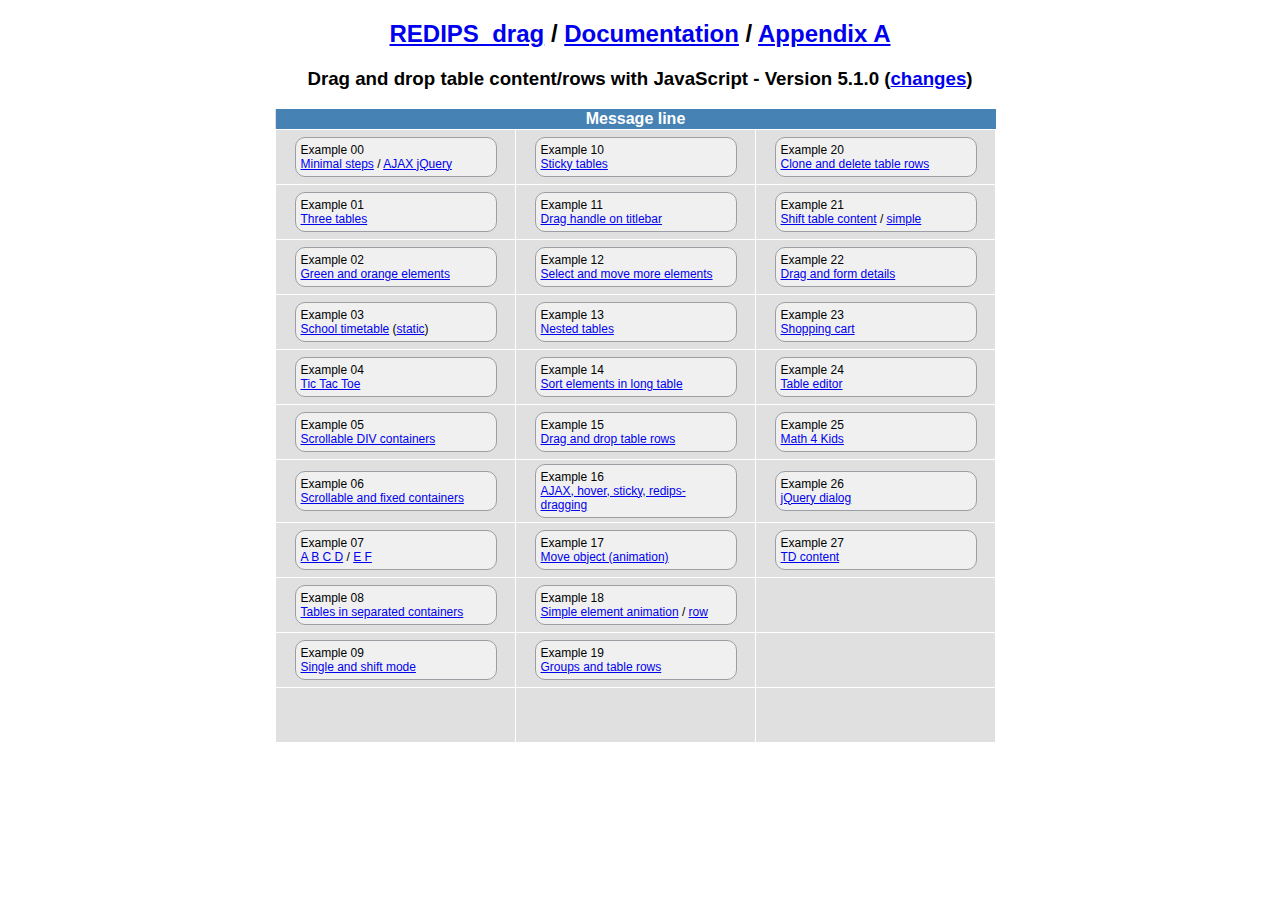
<file: helpdesk2/system/libraries/REDIPS_drag/index.html>
<!DOCTYPE html PUBLIC "-//W3C//DTD XHTML 1.0 Transitional//EN" "http://www.w3.org/TR/xhtml1/DTD/xhtml1-transitional.dtd">
<html>
	<head>
		<meta name="author" content="Darko Bunic"/>
		<meta name="description" content="Drag and drop table content/rows with JavaScript"/>
		<meta name="viewport" content="width=device-width, user-scalable=no"/><!-- "position: fixed" fix for Android 2.2+ -->
		<link rel="stylesheet" href="style.css" type="text/css" media="screen" />
		<script type="text/javascript" src="redips-drag-min.js"></script>
		<!-- initialize REDIPS.drag library -->
		<script type="text/javascript">
			// after page is loaded, initialize DIV elements inside table
			window.onload = function () {
				// reference to the REDIPS.drag library
				var	rd = REDIPS.drag;
				// initialization
				rd.init();
				// set hover color
				rd.hover.colorTd = '#E7C7B2';
				// set drop option to 'shift'
				rd.dropMode = 'shift';
				// set shift mode to vertical2
				rd.shift.mode = 'vertical2';
				// enable shift animation
				rd.shift.animation = true;
				// set animation loop pause
				rd.animation.pause = 20;
				// display action in the message line (list of all event handlers can be found at the drag.js bottom)
				rd.event.clicked	= function () {document.getElementById('message').innerHTML = 'Element is clicked'}
				rd.event.moved		= function () {document.getElementById('message').innerHTML = 'Element is moved'}
				rd.event.notMoved	= function () {document.getElementById('message').innerHTML = 'Element is not moved'}
				rd.event.dropped	= function () {document.getElementById('message').innerHTML = 'Element is dropped'}
			}
		</script>
		<title>www.redips.net</title>
	</head>
	<body>
		<center>
			<h2><a href="http://www.redips.net/javascript/drag-and-drop-table-content/" title="www.redips.net">REDIPS_drag</a> / <a href="http://www.redips.net/javascript/redips-drag-documentation/" title="REDIPS.drag documentation">Documentation</a> / <a href="http://www.redips.net/javascript/redips-drag-documentation-appendix-a/" title="REDIPS.drag documentation - Appendix A">Appendix A</a></h2>
			<h3>Drag and drop table content/rows with JavaScript - Version 5.1.0 (<a href="changes.txt">changes</a>)</h3>
		</center>
		<!-- tables inside this DIV could have draggable content -->
		<div id="redips-drag">
			<table id="table1">
				<!-- define table columns -->
				<colgroup>
					<col width="240"/>
					<col width="240"/>
					<col width="240"/>
				</colgroup>
				<!-- message line -->
				<tr>
					<th colspan="3" id="message" class="redips-mark" title="Message line">Message line</th>
				</tr>
				<!-- table data -->
				<tr>
					<td><div id="link1" class="redips-drag t1">Example 00<br/><a href="example00/index1.html">Minimal steps</a> / <a href="example00/index2.html">AJAX jQuery</a></div></td>
					<td><div id="link1" class="redips-drag t1">Example 10<br/><a href="example10/">Sticky tables</a></div></td>
					<td><div id="link1" class="redips-drag t1">Example 20<br/><a href="example20/">Clone and delete table rows</a></div></td>
				</tr>
				<tr>
					<td><div id="link1" class="redips-drag t1">Example 01<br/><a href="example01/">Three tables</a></div></td>
					<td><div id="link1" class="redips-drag t1">Example 11<br/><a href="example11/">Drag handle on titlebar</a></div></td>
					<td><div id="link1" class="redips-drag t1">Example 21<br/><a href="example21/">Shift table content</a> / <a href="example21/simple/index.html">simple</a></div></td>
				</tr>
				<tr>
					<td><div id="link1" class="redips-drag t1">Example 02<br/><a href="example02/">Green and orange elements</a></div></td>
					<td><div id="link1" class="redips-drag t1">Example 12<br/><a href="example12/">Select and move more elements</a></div></td>
					<td><div id="link1" class="redips-drag t1">Example 22<br/><a href="example22/">Drag and form details</a></div></td>
				</tr>
				<tr>
					<td><div id="link1" class="redips-drag t1">Example 03<br/><a href="example03/index.php">School timetable</a> (<a href="example03/index_static.html">static</a>)</div></td>
					<td><div id="link1" class="redips-drag t1">Example 13<br/><a href="example13/">Nested tables</a></div></td>
					<td><div id="link1" class="redips-drag t1">Example 23<br/><a href="example23/">Shopping cart</a></div></td>
				</tr>
				<tr>
					<td><div id="link1" class="redips-drag t1">Example 04<br/><a href="example04/">Tic Tac Toe</a></div></td>
					<td><div id="link1" class="redips-drag t1">Example 14<br/><a href="example14/">Sort elements in long table</a></div></td>
					<td><div id="link1" class="redips-drag t1">Example 24<br/><a href="example24/">Table editor</a></div></td>
				</tr>
				<tr>
					<td><div id="link1" class="redips-drag t1">Example 05<br/><a href="example05/">Scrollable DIV containers</a></div></td>
					<td><div id="link1" class="redips-drag t1">Example 15<br/><a href="example15/">Drag and drop table rows</a></div></td>
					<td><div id="link1" class="redips-drag t1">Example 25<br/><a href="example25/">Math 4 Kids</a></div></td>
				</tr>
				<tr>
					<td><div id="link1" class="redips-drag t1">Example 06<br/><a href="example06/">Scrollable and fixed containers</a></div></td>
					<td><div id="link1" class="redips-drag t1">Example 16<br/><a href="example16/">AJAX, hover, sticky, redips-dragging</a></div></td>
					<td><div id="link1" class="redips-drag t1">Example 26<br/><a href="example26/">jQuery dialog</a></div></td>
				</tr>
				<tr>
					<td><div id="link1" class="redips-drag t1">Example 07<br/><a href="example07/index1.html">A B C D</a> / <a href="example07/index2.html">E F</a></div></td>
					<td><div id="link1" class="redips-drag t1">Example 17<br/><a href="example17/">Move object (animation)</a></div></td>
					<td><div id="link1" class="redips-drag t1">Example 27<br/><a href="example27/">TD content</a></div></td>
				</tr>
				<tr>
					<td><div id="link1" class="redips-drag t1">Example 08<br/><a href="example08/">Tables in separated containers</a></div></td>
					<td><div id="link1" class="redips-drag t1">Example 18<br/><a href="example18/">Simple element animation</a> / <a href="example18/index1.html">row</a></div></td>
					<td></td>
				</tr>
				<tr>
					<td><div id="link1" class="redips-drag t1">Example 09<br/><a href="example09/">Single and shift mode</a></div></td>
					<td><div id="link1" class="redips-drag t1">Example 19<br/><a href="example19/">Groups and table rows</a></div></td>
					<td></td>
				</tr>
				<tr>
					<td></td>
					<td></td>
					<td></td>
				</tr>
			</table>
		</div>
	</body>
</html>
</file>
<file: helpdesk2/documentation/assets/blueprint-css/screen.css>
/* -----------------------------------------------------------------------


 Blueprint CSS Framework 0.9
 http://blueprintcss.org

   * Copyright (c) 2007-Present. See LICENSE for more info.
   * See README for instructions on how to use Blueprint.
   * For credits and origins, see AUTHORS.
   * This is a compressed file. See the sources in the 'src' directory.

----------------------------------------------------------------------- */

/* reset.css */
html, body, div, span, object, iframe, h1, h2, h3, h4, h5, h6, p, blockquote, pre, a, abbr, acronym, address, code, del, dfn, em, img, q, dl, dt, dd, ol, ul, li, fieldset, form, label, legend, table, caption, tbody, tfoot, thead, tr, th, td {margin:0;padding:0;border:0;font-weight:inherit;font-style:inherit;font-size:100%;font-family:inherit;vertical-align:baseline;}
body {line-height:1.5;}
table {border-collapse:separate;border-spacing:0;}
caption, th, td {text-align:left;font-weight:normal;}
table, td, th {vertical-align:middle;}
blockquote:before, blockquote:after, q:before, q:after {content:"";}
blockquote, q {quotes:"" "";}
a img {border:none;}

/* custom.css */
.info { background:#fafcfc; }
.borderTop { border-top: 1px solid #eee;}
.append-0 {padding-right:20px;}

/* typography.css */
body {font-size:80%;color:#222;background:#fff;font-family:"Helvetica Neue", Arial, Helvetica, sans-serif;padding-top:30px;}
h1, h2, h3, h4, h5, h6 {font-weight:normal;color:#111;}
h1 {font-size:2.6em;line-height:1;margin-bottom:0.5em;}
h2 {font-size:1.9em;margin-bottom:0.75em;}
h3 {font-size:1.4em;line-height:1;margin-bottom:1em;}
h4 {font-size:1.1em;line-height:1.25;margin-bottom:1.25em;}
h5 {font-size:1em;font-weight:bold;margin-bottom:1.5em;}
h6 {font-size:1em;font-weight:bold;}
h1 img, h2 img, h3 img, h4 img, h5 img, h6 img {margin:0;}
p {margin:0 0 1.5em;line-height:1.65em;}
p img.left {float:left;margin:1.5em 1.5em 1.5em 0;padding:0;}
p img.right {float:right;margin:1.5em 0 1.5em 1.5em;}
a:focus, a:hover {color:#000;}
a {color:#009;text-decoration:underline;}
blockquote {margin:1.5em;color:#666;font-style:italic;}
strong {font-weight:bold;}
em, dfn {font-style:italic;}
dfn {font-weight:bold;}
sup, sub {line-height:0;}
abbr, acronym {border-bottom:1px dotted #666;}
address {margin:0 0 1.5em;font-style:italic;}
del {color:#666;}
pre {margin:1.5em 0;white-space:pre;}
pre, code, tt {font:13px 'andale mono', 'lucida console', monospace;line-height:1.5;}
li ul, li ol {margin:0 1.5em;}
ul, ol {margin:0 1.5em 1.5em 3.5em;}
ul {list-style-type:disc;}
ol {list-style-type:decimal;}
ol.alpha {list-style:upper-alpha;}
dl {margin:0 0 1.5em 0;}
dl dt {font-weight:bold;}
dd {margin-left:1.5em;}
table {margin-bottom:1.4em;width:100%;}
th {font-weight:bold;}
thead th {background:#c3d9ff;}
th, td, caption {padding:4px 10px 4px 5px;}
tr.even td {background:#e5ecf9;}
tfoot {font-style:italic;}
caption {background:#eee;}
.small {font-size:.85em;margin-bottom:1.875em;line-height:1.875em;}
.large {font-size:1.2em;line-height:2.5em;margin-bottom:1.25em;}
.hide {display:none;}
.quiet {color:#666;}
.loud {color:#000;}
.highlight {background:#ff0;}
.added {background:#060;color:#fff;}
.removed {background:#900;color:#fff;}
.first {margin-left:0;padding-left:0;}
.last {margin-right:0;padding-right:0;}
.top {margin-top:0;padding-top:0;}
.bottom {margin-bottom:0;padding-bottom:0;}
.center {text-align:center;}

/* forms.css */
label {font-weight:bold;}
fieldset {padding:1.4em;margin:0 0 1.5em 0;border:1px solid #ccc;}
legend {font-weight:bold;font-size:1.2em;}
input[type=text], input[type=password], input.text, input.title, textarea, select {background-color:#fff;border:1px solid #bbb;}
input[type=text]:focus, input[type=password]:focus, input.text:focus, input.title:focus, textarea:focus, select:focus {border-color:#666;}
input[type=text], input[type=password], input.text, input.title, textarea, select {margin:0.5em 0;}
input.text, input.title {width:300px;padding:5px;}
input.title {font-size:1.5em;}
textarea {width:390px;height:250px;padding:5px;}
input[type=checkbox], input[type=radio], input.checkbox, input.radio {position:relative;top:.25em;}
form.inline {line-height:3;}
form.inline p {margin-bottom:0;}
.error, .notice, .success {padding:.8em;margin-bottom:1em;border:2px solid #ddd;}
.error {background:#FBE3E4;color:#8a1f11;border-color:#FBC2C4;}
.notice {background:#FFF6BF;color:#514721;border-color:#FFD324;}
.success {background:#E6EFC2;color:#264409;border-color:#C6D880;}
.error a {color:#8a1f11;}
.notice a {color:#514721;}
.success a {color:#264409;}

/* grid.css */
.container {width:790px;margin:0 auto;}
.showgrid {background:url(src/grid.png);}
.column, div.span-1, div.span-2, div.span-3, div.span-4, div.span-5, div.span-6, div.span-7, div.span-8, div.span-9, div.span-10, div.span-11, div.span-12, div.span-13, div.span-14, div.span-15, div.span-16, div.span-17, div.span-18, div.span-19, div.span-20, div.span-21, div.span-22, div.span-23, div.span-24 {float:left;margin-right:10px;}
.last, div.last {margin-right:0;}
.span-1 {width:30px;}
.span-2 {width:70px;}
.span-3 {width:110px;}
.span-4 {width:150px;}
.span-5 {width:190px;}
.span-6 {width:230px;}
.span-7 {width:270px;}
.span-8 {width:310px;}
.span-9 {width:350px;}
.span-10 {width:390px;}
.span-11 {width:430px;}
.span-12 {width:470px;}
.span-13 {width:510px;}
.span-14 {width:550px;}
.span-15 {width:590px;}
.span-16 {width:630px;}
.span-17 {width:670px;}
.span-18 {width:710px;}
.span-19 {width:750px;}
.span-20 {width:790px;}
.span-21 {width:830px;}
.span-22 {width:870px;}
.span-23 {width:910px;}
.span-24, div.span-24 {width:950px;margin:0;}
input.span-1, textarea.span-1, input.span-2, textarea.span-2, input.span-3, textarea.span-3, input.span-4, textarea.span-4, input.span-5, textarea.span-5, input.span-6, textarea.span-6, input.span-7, textarea.span-7, input.span-8, textarea.span-8, input.span-9, textarea.span-9, input.span-10, textarea.span-10, input.span-11, textarea.span-11, input.span-12, textarea.span-12, input.span-13, textarea.span-13, input.span-14, textarea.span-14, input.span-15, textarea.span-15, input.span-16, textarea.span-16, input.span-17, textarea.span-17, input.span-18, textarea.span-18, input.span-19, textarea.span-19, input.span-20, textarea.span-20, input.span-21, textarea.span-21, input.span-22, textarea.span-22, input.span-23, textarea.span-23, input.span-24, textarea.span-24 {border-left-width:1px!important;border-right-width:1px!important;padding-left:5px!important;padding-right:5px!important;}
input.span-1, textarea.span-1 {width:18px!important;}
input.span-2, textarea.span-2 {width:58px!important;}
input.span-3, textarea.span-3 {width:98px!important;}
input.span-4, textarea.span-4 {width:138px!important;}
input.span-5, textarea.span-5 {width:178px!important;}
input.span-6, textarea.span-6 {width:218px!important;}
input.span-7, textarea.span-7 {width:258px!important;}
input.span-8, textarea.span-8 {width:298px!important;}
input.span-9, textarea.span-9 {width:338px!important;}
input.span-10, textarea.span-10 {width:378px!important;}
input.span-11, textarea.span-11 {width:418px!important;}
input.span-12, textarea.span-12 {width:458px!important;}
input.span-13, textarea.span-13 {width:498px!important;}
input.span-14, textarea.span-14 {width:538px!important;}
input.span-15, textarea.span-15 {width:578px!important;}
input.span-16, textarea.span-16 {width:618px!important;}
input.span-17, textarea.span-17 {width:658px!important;}
input.span-18, textarea.span-18 {width:698px!important;}
input.span-19, textarea.span-19 {width:738px!important;}
input.span-20, textarea.span-20 {width:778px!important;}
input.span-21, textarea.span-21 {width:818px!important;}
input.span-22, textarea.span-22 {width:858px!important;}
input.span-23, textarea.span-23 {width:898px!important;}
input.span-24, textarea.span-24 {width:938px!important;}
.append-1 {padding-right:40px;}
.append-2 {padding-right:80px;}
.append-3 {padding-right:120px;}
.append-4 {padding-right:160px;}
.append-5 {padding-right:200px;}
.append-6 {padding-right:240px;}
.append-7 {padding-right:280px;}
.append-8 {padding-right:320px;}
.append-9 {padding-right:360px;}
.append-10 {padding-right:400px;}
.append-11 {padding-right:440px;}
.append-12 {padding-right:480px;}
.append-13 {padding-right:520px;}
.append-14 {padding-right:560px;}
.append-15 {padding-right:600px;}
.append-16 {padding-right:640px;}
.append-17 {padding-right:680px;}
.append-18 {padding-right:720px;}
.append-19 {padding-right:760px;}
.append-20 {padding-right:800px;}
.append-21 {padding-right:840px;}
.append-22 {padding-right:880px;}
.append-23 {padding-right:920px;}
.prepend-1 {padding-left:40px;}
.prepend-2 {padding-left:80px;}
.prepend-3 {padding-left:120px;}
.prepend-4 {padding-left:160px;}
.prepend-5 {padding-left:200px;}
.prepend-6 {padding-left:240px;}
.prepend-7 {padding-left:280px;}
.prepend-8 {padding-left:320px;}
.prepend-9 {padding-left:360px;}
.prepend-10 {padding-left:400px;}
.prepend-11 {padding-left:440px;}
.prepend-12 {padding-left:480px;}
.prepend-13 {padding-left:520px;}
.prepend-14 {padding-left:560px;}
.prepend-15 {padding-left:600px;}
.prepend-16 {padding-left:640px;}
.prepend-17 {padding-left:680px;}
.prepend-18 {padding-left:720px;}
.prepend-19 {padding-left:760px;}
.prepend-20 {padding-left:800px;}
.prepend-21 {padding-left:840px;}
.prepend-22 {padding-left:880px;}
.prepend-23 {padding-left:920px;}
div.border {padding-right:4px;margin-right:5px;border-right:1px solid #eee;}
div.colborder {padding-right:24px;margin-right:25px;border-right:1px solid #eee;}
div.colborderTop {border-top:1px solid #eee;}
.pull-1 {margin-left:-40px;}
.pull-2 {margin-left:-80px;}
.pull-3 {margin-left:-120px;}
.pull-4 {margin-left:-160px;}
.pull-5 {margin-left:-200px;}
.pull-6 {margin-left:-240px;}
.pull-7 {margin-left:-280px;}
.pull-8 {margin-left:-320px;}
.pull-9 {margin-left:-360px;}
.pull-10 {margin-left:-400px;}
.pull-11 {margin-left:-440px;}
.pull-12 {margin-left:-480px;}
.pull-13 {margin-left:-520px;}
.pull-14 {margin-left:-560px;}
.pull-15 {margin-left:-600px;}
.pull-16 {margin-left:-640px;}
.pull-17 {margin-left:-680px;}
.pull-18 {margin-left:-720px;}
.pull-19 {margin-left:-760px;}
.pull-20 {margin-left:-800px;}
.pull-21 {margin-left:-840px;}
.pull-22 {margin-left:-880px;}
.pull-23 {margin-left:-920px;}
.pull-24 {margin-left:-960px;}
.pull-1, .pull-2, .pull-3, .pull-4, .pull-5, .pull-6, .pull-7, .pull-8, .pull-9, .pull-10, .pull-11, .pull-12, .pull-13, .pull-14, .pull-15, .pull-16, .pull-17, .pull-18, .pull-19, .pull-20, .pull-21, .pull-22, .pull-23, .pull-24 {float:left;position:relative;}
.push-1 {margin:0 -40px 1.5em 40px;}
.push-2 {margin:0 -80px 1.5em 80px;}
.push-3 {margin:0 -120px 1.5em 120px;}
.push-4 {margin:0 -160px 1.5em 160px;}
.push-5 {margin:0 -200px 1.5em 200px;}
.push-6 {margin:0 -240px 1.5em 240px;}
.push-7 {margin:0 -280px 1.5em 280px;}
.push-8 {margin:0 -320px 1.5em 320px;}
.push-9 {margin:0 -360px 1.5em 360px;}
.push-10 {margin:0 -400px 1.5em 400px;}
.push-11 {margin:0 -440px 1.5em 440px;}
.push-12 {margin:0 -480px 1.5em 480px;}
.push-13 {margin:0 -520px 1.5em 520px;}
.push-14 {margin:0 -560px 1.5em 560px;}
.push-15 {margin:0 -600px 1.5em 600px;}
.push-16 {margin:0 -640px 1.5em 640px;}
.push-17 {margin:0 -680px 1.5em 680px;}
.push-18 {margin:0 -720px 1.5em 720px;}
.push-19 {margin:0 -760px 1.5em 760px;}
.push-20 {margin:0 -800px 1.5em 800px;}
.push-21 {margin:0 -840px 1.5em 840px;}
.push-22 {margin:0 -880px 1.5em 880px;}
.push-23 {margin:0 -920px 1.5em 920px;}
.push-24 {margin:0 -960px 1.5em 960px;}
.push-1, .push-2, .push-3, .push-4, .push-5, .push-6, .push-7, .push-8, .push-9, .push-10, .push-11, .push-12, .push-13, .push-14, .push-15, .push-16, .push-17, .push-18, .push-19, .push-20, .push-21, .push-22, .push-23, .push-24 {float:right;position:relative;}
.prepend-top {margin-top:1.5em;}
.append-bottom {margin-bottom:1.5em;}
.box {padding:1.5em;margin-bottom:1.5em;background:#E5ECF9;}
hr {background:#ddd;color:#ddd;clear:both;float:none;width:100%;height:.1em;margin:0 0 1.45em;border:none;}
hr.space {background:#fff;color:#fff;}
.clearfix:after, .container:after {content:"\0020";display:block;height:0;clear:both;visibility:hidden;overflow:hidden;}
.clearfix, .container {display:block;}
.clear {clear:both;}
</file>
<file: helpdesk2/documentation/assets/blueprint-css/print.css>
/* -----------------------------------------------------------------------


 Blueprint CSS Framework 0.9
 http://blueprintcss.org

   * Copyright (c) 2007-Present. See LICENSE for more info.
   * See README for instructions on how to use Blueprint.
   * For credits and origins, see AUTHORS.
   * This is a compressed file. See the sources in the 'src' directory.

----------------------------------------------------------------------- */

/* print.css */
body {line-height:1.5;font-family:"Helvetica Neue", Arial, Helvetica, sans-serif;color:#000;background:none;font-size:10pt;}
.container {background:none;}
hr {background:#ccc;color:#ccc;width:100%;height:2px;margin:2em 0;padding:0;border:none;}
hr.space {background:#fff;color:#fff;}
h1, h2, h3, h4, h5, h6 {font-family:"Helvetica Neue", Arial, "Lucida Grande", sans-serif;}
code {font:.9em "Courier New", Monaco, Courier, monospace;}
img {float:left;margin:1.5em 1.5em 1.5em 0;}
a img {border:none;}
p img.top {margin-top:0;}
blockquote {margin:1.5em;padding:1em;font-style:italic;font-size:.9em;}
.small {font-size:.9em;}
.large {font-size:1.1em;}
.quiet {color:#999;}
.hide {display:none;}
a:link, a:visited {background:transparent;font-weight:700;text-decoration:underline;}
a:link:after, a:visited:after {content:" (" attr(href) ")";font-size:90%;}
</file>
<file: helpdesk2/documentation/assets/blueprint-css/ie.css>
/* -----------------------------------------------------------------------


 Blueprint CSS Framework 0.9
 http://blueprintcss.org

   * Copyright (c) 2007-Present. See LICENSE for more info.
   * See README for instructions on how to use Blueprint.
   * For credits and origins, see AUTHORS.
   * This is a compressed file. See the sources in the 'src' directory.

----------------------------------------------------------------------- */

/* ie.css */
body {text-align:center;}
.container {text-align:left;}
* html .column, * html div.span-1, * html div.span-2, * html div.span-3, * html div.span-4, * html div.span-5, * html div.span-6, * html div.span-7, * html div.span-8, * html div.span-9, * html div.span-10, * html div.span-11, * html div.span-12, * html div.span-13, * html div.span-14, * html div.span-15, * html div.span-16, * html div.span-17, * html div.span-18, * html div.span-19, * html div.span-20, * html div.span-21, * html div.span-22, * html div.span-23, * html div.span-24 {overflow-x:hidden;}
* html legend {margin:0px -8px 16px 0;padding:0;}
ol {margin-left:2em;}
sup {vertical-align:text-top;}
sub {vertical-align:text-bottom;}
html>body p code {*white-space:normal;}
hr {margin:-8px auto 11px;}
img {-ms-interpolation-mode:bicubic;}
.clearfix, .container {display:inline-block;}
* html .clearfix, * html .container {height:1%;}
fieldset {padding-top:0;}
input.text, input.title {background-color:#fff;border:1px solid #bbb;}
input.text:focus, input.title:focus {border-color:#666;}
input.text, input.title, textarea, select {margin:0.5em 0;}
input.checkbox, input.radio {position:relative;top:.25em;}
form.inline div, form.inline p {vertical-align:middle;}
form.inline label {position:relative;top:-0.25em;}
form.inline input.checkbox, form.inline input.radio, form.inline input.button, form.inline button {margin:0.5em 0;}
button, input.button {position:relative;top:0.25em;}
</file>
<file: helpdesk2/documentation/assets/blueprint-css/plugins/fancy-type/screen.css>
/* -------------------------------------------------------------- 
  
   fancy-type.css
   * Lots of pretty advanced classes for manipulating text.
   
   See the Readme file in this folder for additional instructions.

-------------------------------------------------------------- */

/* Indentation instead of line shifts for sibling paragraphs. */
   /* p + p { text-indent:2em; margin-top:-1.5em; } */
   form p + p  { text-indent: 0; } /* Don't want this in forms. */
   

/* For great looking type, use this code instead of asdf: 
   <span class="alt">asdf</span>  
   Best used on prepositions and ampersands. */
  
.alt { 
  color: #666; 
  font-family: "Warnock Pro", "Goudy Old Style","Palatino","Book Antiqua", Georgia, serif; 
  font-style: italic;
  font-weight: normal;
}


/* For great looking quote marks in titles, replace "asdf" with:
   <span class="dquo">&#8220;</span>asdf&#8221;
   (That is, when the title starts with a quote mark). 
   (You may have to change this value depending on your font size). */  
   
.dquo { margin-left: -.5em; } 


/* Reduced size type with incremental leading
   (http://www.markboulton.co.uk/journal/comments/incremental_leading/)

   This could be used for side notes. For smaller type, you don't necessarily want to 
   follow the 1.5x vertical rhythm -- the line-height is too much. 
   
   Using this class, it reduces your font size and line-height so that for 
   every four lines of normal sized type, there is five lines of the sidenote. eg:

   New type size in em's:
     10px (wanted side note size) / 12px (existing base size) = 0.8333 (new type size in ems)

   New line-height value:
     12px x 1.5 = 18px (old line-height)
     18px x 4 = 72px 
     72px / 5 = 14.4px (new line height)
     14.4px / 10px = 1.44 (new line height in em's) */

p.incr, .incr p {
	font-size: 10px;
	line-height: 1.44em;  
	margin-bottom: 1.5em;
}


/* Surround uppercase words and abbreviations with this class.
   Based on work by Jørgen Arnor Gårdsø Lom [http://twistedintellect.com/] */
   
.caps { 
  font-variant: small-caps; 
  letter-spacing: 1px; 
  text-transform: lowercase; 
  font-size:1.2em;
  line-height:1%;
  font-weight:bold;
  padding:0 2px;
}
</file>
<file: helpdesk2/system/libraries/REDIPS_drag/style.css>
/*
Darko Bunic
http://www.redips.net/
Jan, 2010.
*/

body {
	font-family: arial;
}

/* add bottom margin between tables */
#table1,#table2 {
	margin-bottom: 20px;
}

/* drag container (contains two tables) */
#redips-drag {
	margin: auto;
	width: 730px;
}

/* drag objects (DIV inside table cells) */
.redips-drag {
	position: relative;
	cursor: move;
	margin: 2px auto;
	z-index: 10;
	background-color: #f0f0f0;
	text-align: left;
	padding: 5px;
	font-size: 12px;
	width: 190px;
	/* round corners for FF, Chrome, Safari (except IE) */
	-moz-border-radius: 10px;
	-webkit-border-radius: 10px;
	border-radius: 10px;
	/* shadow for FF, Chrome, Safari (except IE)*/
	/*
	-moz-box-shadow: 4px 4px 8px #444;
	-webkit-box-shadow: 4px 4px 8px #444;
	box-shadow: 4px 4px 8px #444;
	*/
}

/* drag objects border for the first table */
.t1 {
	border: 1px solid #9B9EA2;;
}

/* tables */
div#redips-drag table {
	background-color: #e0e0e0;
	border-collapse: collapse;
}

/* table cells */
div#redips-drag td {
	height: 50px;
	border: 1px solid white;
	text-align: center;
	font-size: 12px;
	padding: 2px;
}

/* message cell (marked as forbidden) */
.redips-mark {
	color: white;
	background-color: SteelBlue;
}
</file>
